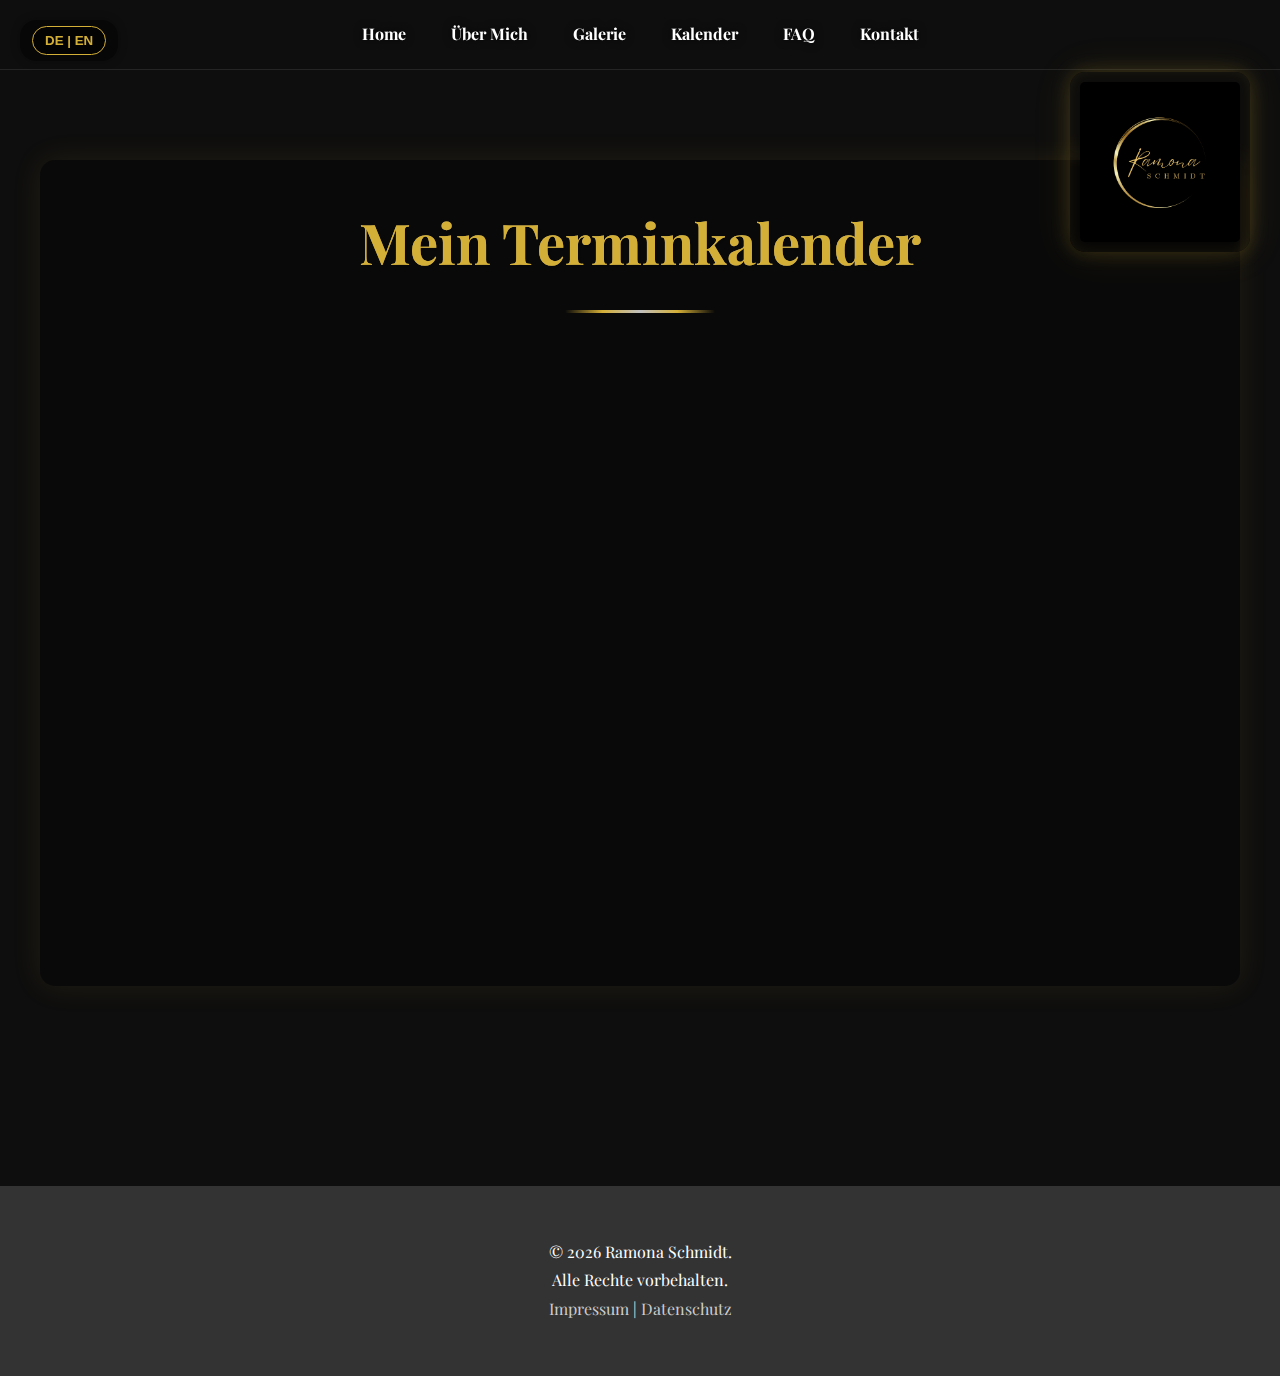
<file: calendar.html>
<!DOCTYPE html>
<html lang="de">
<head> 
  <meta charset="UTF-8">
  <meta name="viewport" content="width=device-width, initial-scale=1.0, maximum-scale=1.0, user-scalable=no">
  <title>Kalender - Ramona Schmidt</title>
  
  <!-- SEO Meta-Tags -->
  <meta name="description" content="Terminkalender von Ramona Schmidt - Hobbymodel aus Bad Kreuznach. Hier finden Sie alle aktuellen Termine und Shootings.">
  <meta name="keywords" content="Ramona Schmidt, Kalender, Termine, Shootings, Model Bad Kreuznach">
  
  <!-- Open Graph / Social Media -->
  <meta property="og:title" content="Kalender - Ramona Schmidt">
  <meta property="og:description" content="Terminkalender von Ramona Schmidt - Hobbymodel aus Bad Kreuznach. Hier finden Sie alle aktuellen Termine und Shootings.">
  <meta property="og:type" content="website">
  <meta property="og:url" content="https://ramonaschmidt.github.io/HobbyModel/calendar.html">
  <meta property="og:image" content="https://ramonaschmidt.github.io/HobbyModel/images/bild8.jpg">
  
  <!-- Twitter Card -->
  <meta name="twitter:card" content="summary_large_image">
  <meta name="twitter:title" content="Kalender - Ramona Schmidt">
  <meta name="twitter:description" content="Terminkalender von Ramona Schmidt - Hobbymodel aus Bad Kreuznach. Hier finden Sie alle aktuellen Termine und Shootings.">
  <meta name="twitter:image" content="https://ramonaschmidt.github.io/HobbyModel/images/bild8.jpg">
  
  <!-- Favicon -->
  <link rel="icon" type="image/png" href="images/logo.png">
  <link rel="apple-touch-icon" href="images/logo.png">
  <link rel="shortcut icon" href="images/logo.png" type="image/x-icon">
  
  <!-- Google Fonts -->
  <link href="https://fonts.googleapis.com/css2?family=Montserrat&display=swap" rel="stylesheet">
  <link href="https://fonts.googleapis.com/css2?family=Playfair+Display:wght@500&display=swap" rel="stylesheet">
  
  <!-- AOS CSS für Animationen -->
  <link href="https://cdn.jsdelivr.net/npm/aos@2.3.4/dist/aos.css" rel="stylesheet">
  
  <!-- Eigene CSS-Dateien -->
  <link rel="stylesheet" href="css/style.css">
  <link rel="stylesheet" href="css/navigation.css">
  <link rel="stylesheet" href="css/sections.css">
  
  <!-- Defer nicht-kritische Skripte -->
  <script src="https://cdn.jsdelivr.net/npm/aos@2.3.4/dist/aos.js" defer></script>
  <script src="js/main.js" defer></script>
  
  <style>
    .calendar-container {
      max-width: 1200px;
      margin: 2rem auto;
      padding: 2rem;
      background: rgba(0, 0, 0, 0.3);
      border-radius: 15px;
      box-shadow: 0 0 30px rgba(212, 175, 55, 0.1);
    }
    
    .calendar-container iframe {
      width: 100%;
      height: 600px;
      border: none;
      border-radius: 10px;
    }
    
    .calendar-title {
      text-align: center;
      margin-bottom: 2rem;
      color: #d4af37;
      font-family: 'Playfair Display', serif;
    }
  </style>
</head>
<body>
  <!-- Farbige Top-Leiste -->
  <div class="colored-top-bar"></div>
  
  <!-- Sprachumschalter (Top-Bar) -->
  <div class="top-bar">
    <button onclick="toggleLanguage()">DE | EN</button>
  </div>
  
  <!-- Hauptnavigation -->
  <nav class="desktop-nav">
    <ul>
      <li><a href="index.html" class="lang-de">Home</a><a href="index.html" class="lang-en">Home</a></li>
      <li><a href="index.html#about" class="lang-de">Über Mich</a><a href="index.html#about" class="lang-en">About Me</a></li>
      <li><a href="index.html#gallery" class="lang-de">Galerie</a><a href="index.html#gallery" class="lang-en">Gallery</a></li>
      <li><a href="calendar.html" class="lang-de">Kalender</a><a href="calendar.html" class="lang-en">Calendar</a></li>
      <li><a href="faq.html" class="lang-de">FAQ</a><a href="faq.html" class="lang-en">FAQ</a></li>
      <li><a href="index.html#contact" class="lang-de">Kontakt</a><a href="index.html#contact" class="lang-en">Contact</a></li>
    </ul>
  </nav>
  
  <!-- Burger-Menü für mobile Geräte -->
  <div class="burger-menu-container">
    <button onclick="toggleBurgerMenu()" class="burger-button">
      <span class="burger-icon">☰</span>
      <span class="lang-de">Menü</span>
      <span class="lang-en">Menu</span>
    </button>
    <div id="burger-menu" class="burger-menu">
      <ul>
        <li><a href="index.html" class="lang-de burger-link">Home</a><a href="index.html" class="lang-en burger-link">Home</a></li>
        <li><a href="index.html#about" class="lang-de burger-link">Über Mich</a><a href="index.html#about" class="lang-en burger-link">About Me</a></li>
        <li><a href="index.html#gallery" class="lang-de burger-link">Galerie</a><a href="index.html#gallery" class="lang-en burger-link">Gallery</a></li>
        <li><a href="calendar.html" class="lang-de burger-link">Kalender</a><a href="calendar.html" class="lang-en burger-link">Calendar</a></li>
        <li><a href="faq.html" class="lang-de burger-link">FAQ</a><a href="faq.html" class="lang-en burger-link">FAQ</a></li>
        <li><a href="index.html#contact" class="lang-de burger-link">Kontakt</a><a href="index.html#contact" class="lang-en burger-link">Contact</a></li>
      </ul>
    </div>
  </div>
  
  <!-- Logo -->
  <img alt="Ramona Schmidt Model Logo" class="logo" src="images/logo.png" width="150" height="150" fetchpriority="high"/>
  
  <main>
    <section data-aos="fade-up" data-aos-duration="1200">
      <div class="calendar-container">
        <h2 class="calendar-title lang-de">Mein Terminkalender</h2>
        <h2 class="calendar-title lang-en">My Calendar</h2>
        <iframe src="https://calendar.google.com/calendar/embed?src=19392bab262c8bda069ed3140fbde23112b325546511624c3a068c174a824561%40group.calendar.google.com&ctz=UTC" style="border: 0" frameborder="0" scrolling="no"></iframe>
      </div>
    </section>
  </main>
  
  <!-- Footer -->
  <footer>
    <div class="container">
      <p>© <span id="year">2024</span> Ramona Schmidt. <span class="lang-de">Alle Rechte vorbehalten.</span><span class="lang-en">All rights reserved.</span></p>
      <p>
        <a href="#" onclick="openModal('impressum-modal'); return false;" class="lang-de">Impressum</a>
        <a href="#" onclick="openModal('impressum-modal'); return false;" class="lang-en">Imprint</a>
        |
        <a href="#" onclick="openModal('privacy-modal'); return false;" class="lang-de">Datenschutz</a>
        <a href="#" onclick="openModal('privacy-modal'); return false;" class="lang-en">Privacy Policy</a>
      </p>
    </div>
  </footer>
  
  <!-- Back-to-Top Button -->
  <button id="backToTop" onclick="window.scrollTo({top: 0, behavior: 'smooth'});">↑</button>
  
  <script>
    // Aktuelles Jahr einfügen
    document.getElementById('year').textContent = new Date().getFullYear();
    
    // AOS Animationen initialisieren
    AOS.init();
  </script>
</body>
</html>
</file>
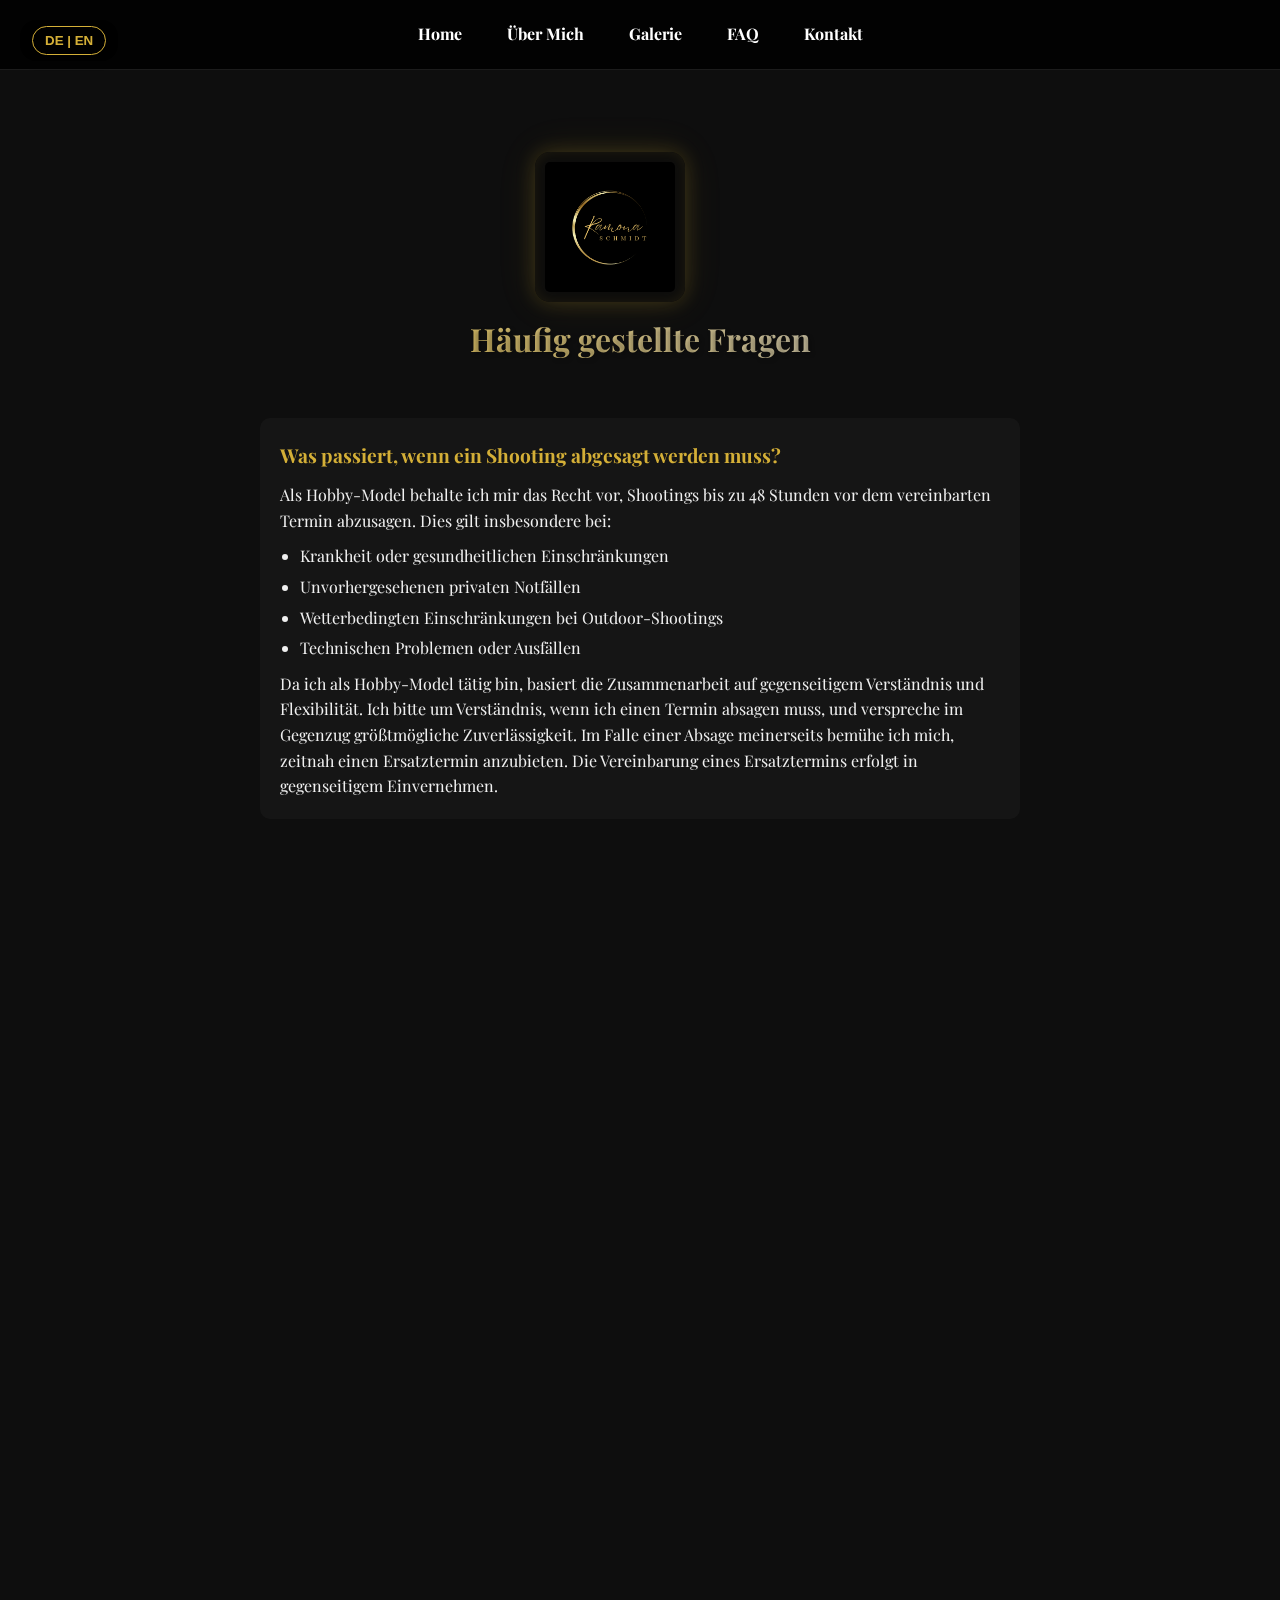
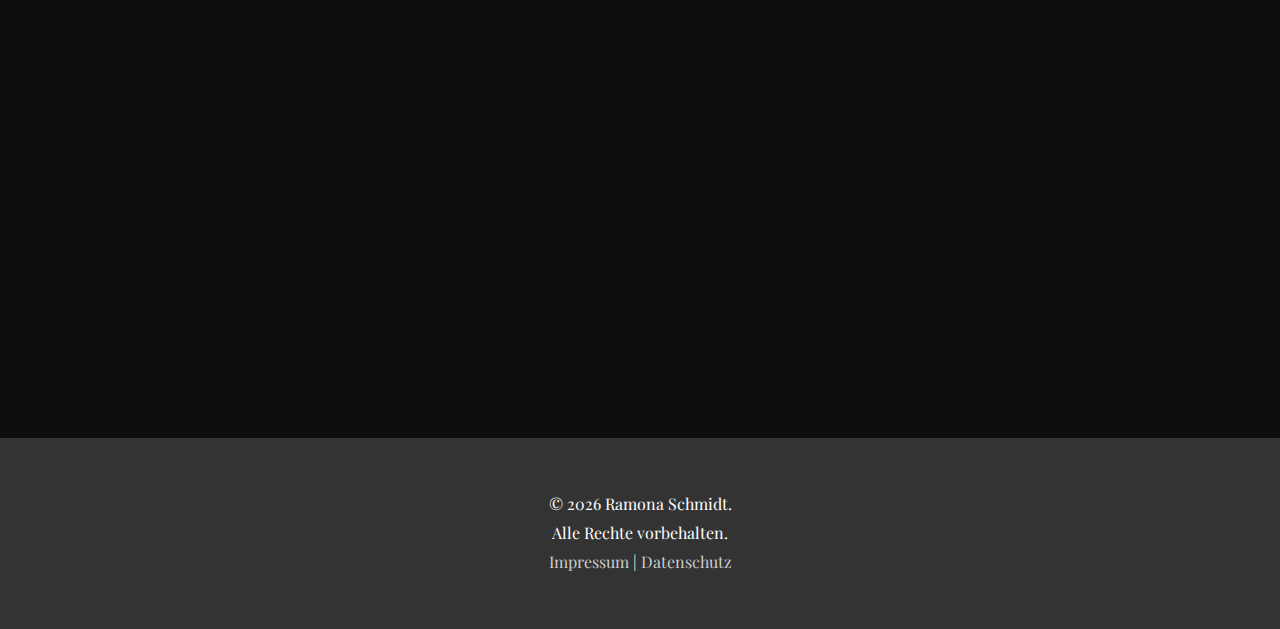
<file: faq.html>
<!DOCTYPE html>
<html lang="de">
<head>
    <meta charset="UTF-8">
    <meta name="viewport" content="width=device-width, initial-scale=1.0">
    <title>FAQ - Häufig gestellte Fragen | Mona Schmidt Model Bad Kreuznach</title>
    <meta name="description" content="Häufig gestellte Fragen zu Shootings, Buchungen und Zusammenarbeit mit Mona Schmidt - Ihrem Fashion & Portrait Model aus Bad Kreuznach, Rheinland-Pfalz und Saarland. Erfahren Sie mehr über Preise, Ablauf und Buchung.">
    <meta name="keywords" content="FAQ Model, Model Shooting FAQ, Model buchen FAQ, Fotoshooting FAQ, Model Preise, Model Buchung, Model Bad Kreuznach, Fashion Model FAQ, Portrait Model FAQ, Model Rheinland-Pfalz, Model Saarland">
    
    <!-- Favicon -->
    <link rel="icon" type="image/png" href="images/logo.png">
    <link rel="apple-touch-icon" href="images/logo.png">
    <link rel="shortcut icon" href="images/logo.png" type="image/x-icon">
    
    <!-- Google Fonts -->
    <link href="https://fonts.googleapis.com/css2?family=Montserrat&display=swap" rel="stylesheet">
    <link href="https://fonts.googleapis.com/css2?family=Playfair+Display:wght@500&display=swap" rel="stylesheet">
    
    <!-- AOS CSS für Animationen -->
    <link href="https://cdn.jsdelivr.net/npm/aos@2.3.4/dist/aos.css" rel="stylesheet">
    
    <!-- Eigene CSS-Dateien -->
    <link rel="stylesheet" href="css/style.css">
    <link rel="stylesheet" href="css/navigation.css">
    <link rel="stylesheet" href="css/sections.css">
    
    <!-- Strukturdaten für Google -->
    <script type="application/ld+json">
    {
      "@context": "https://schema.org",
      "@type": "FAQPage",
      "mainEntity": [{
        "@type": "Question",
        "name": "Wie buche ich ein Shooting?",
        "acceptedAnswer": {
          "@type": "Answer",
          "text": "Sie können mich über das Kontaktformular auf meiner Website oder direkt per E-Mail kontaktieren. Bitte teilen Sie mir dabei mit, welche Art von Shooting Sie planen, wann es stattfinden soll und welche Vorstellungen Sie haben. Ich melde mich dann schnellstmöglich bei Ihnen."
        }
      }, {
        "@type": "Question",
        "name": "Welche Arten von Shootings biete ich an?",
        "acceptedAnswer": {
          "@type": "Answer",
          "text": "Ich biete verschiedene Arten von Shootings an, darunter: Fashion & Portrait, Lifestyle & Beauty, Editorial & Werbung, Fine Art & Street Fashion, Lookbook & Beauty Editorial, Retro & Romantic."
        }
      }, {
        "@type": "Question",
        "name": "Wie lange dauert ein Shooting?",
        "acceptedAnswer": {
          "@type": "Answer",
          "text": "Die Dauer eines Shootings hängt von der Art und dem Umfang ab. Ein typisches Shooting dauert zwischen 2-4 Stunden. Für komplexere Projekte oder mehrere Outfits/Locations kann es auch länger dauern. Die genaue Dauer besprechen wir im Vorfeld."
        }
      }, {
        "@type": "Question",
        "name": "Was kostet ein Shooting?",
        "acceptedAnswer": {
          "@type": "Answer",
          "text": "Die Kosten richten sich nach Art und Umfang des Shootings. Ich erstelle Ihnen gerne ein individuelles Angebot basierend auf Ihren Wünschen und Anforderungen. Kontaktieren Sie mich für eine detaillierte Preisübersicht."
        }
      }, {
        "@type": "Question",
        "name": "Wo finden die Shootings statt?",
        "acceptedAnswer": {
          "@type": "Answer",
          "text": "Ich bin hauptsächlich in Bad Kreuznach, Kaiserslautern und Umgebung tätig. Für Shootings können wir verschiedene Locations nutzen, sowohl im Studio als auch im Freien. Ich bin auch für Shootings in ganz Rheinland-Pfalz und im Saarland verfügbar."
        }
      }, {
        "@type": "Question",
        "name": "Was muss ich zum Shooting mitbringen?",
        "acceptedAnswer": {
          "@type": "Answer",
          "text": "Ausgewählte Outfits und Accessoires, grundlegendes Make-up und Pflegeprodukte, bei Outdoor-Shootings wettergerechte Kleidung und bei längeren Shootings Snacks und Getränke. Die genauen Details besprechen wir im Vorfeld."
        }
      }]
    }
    </script>
    
    <style>
        .faq-container {
            max-width: 800px;
            margin: 0 auto;
            padding: 20px;
        }
        .faq-container h1 {
            margin-bottom: 40px; /* Zusätzlicher Abstand nach der Überschrift */
            text-align: center;
        }
        .faq-item {
            margin-bottom: 30px;
            background: rgba(255,255,255,0.03);
            border-radius: 10px;
            padding: 20px;
            transition: all 0.3s ease;
        }
        .faq-item:hover {
            background: rgba(255,255,255,0.05);
            transform: translateY(-2px);
        }
        .faq-question {
            color: #d4af37;
            font-size: 1.2em;
            margin-bottom: 10px;
            font-weight: bold;
        }
        .faq-answer {
            color: #f0f0f0;
            line-height: 1.6;
        }
        .faq-answer ul {
            margin: 10px 0;
            padding-left: 20px;
        }
        .faq-answer li {
            margin-bottom: 5px;
        }
        .back-to-home {
            display: inline-block;
            margin: 20px;
            padding: 10px 20px;
            background: rgba(212, 175, 55, 0.1);
            color: #d4af37;
            text-decoration: none;
            border-radius: 5px;
            transition: all 0.3s ease;
        }
        .back-to-home:hover {
            background: rgba(212, 175, 55, 0.2);
            transform: translateY(-2px);
        }

        /* Navigation Anpassungen */
        .desktop-nav {
            position: fixed;
            top: 0;
            left: 0;
            right: 0;
            z-index: 1000;
            background: rgba(0, 0, 0, 0.8);
            padding: 15px 0; /* Erhöhtes Padding */
        }

        /* Logo Anpassungen */
        .logo {
            position: relative;
            display: block;
            margin: 80px auto 60px; /* Reduzierter oberer Abstand */
            z-index: 999;
            max-width: 150px;
            height: auto;
            transition: transform 0.3s ease;
        }
        .logo:hover {
            transform: scale(1.1);
        }

        /* FAQ Container Anpassung */
        .faq-container {
            max-width: 800px;
            margin: 0 auto;
            padding: 20px;
        }
        .faq-container h1 {
            margin-bottom: 40px;
            text-align: center;
        }

        /* Responsive Anpassungen */
        @media (max-width: 768px) {
            .logo {
                max-width: 120px;
                margin: 100px auto 50px;
            }
            .faq-container {
                padding: 15px;
            }
            .faq-container h1 {
                margin-bottom: 30px;
            }
            .faq-question {
                font-size: 1.1em;
            }
            .faq-answer {
                font-size: 0.95em;
            }
        }

        @media (max-width: 480px) {
            .logo {
                max-width: 100px;
                margin: 80px auto 40px;
            }
            .faq-container {
                padding: 10px;
            }
            .faq-container h1 {
                margin-bottom: 25px;
            }
            .faq-item {
                padding: 15px;
            }
            .faq-question {
                font-size: 1em;
            }
            .faq-answer {
                font-size: 0.9em;
            }
        }
    </style>
</head>
<body>
    <!-- Farbige Top-Leiste -->
    <div class="colored-top-bar"></div>
    
    <!-- Sprachumschalter (Top-Bar) -->
    <div class="top-bar">
        <button onclick="toggleLanguage()">DE | EN</button>
    </div>
    
    <!-- Hauptnavigation -->
    <nav class="desktop-nav">
        <ul>
            <li><a href="index.html#home" class="lang-de">Home</a><a href="index.html#home" class="lang-en">Home</a></li>
            <li><a href="index.html#about" class="lang-de">Über Mich</a><a href="index.html#about" class="lang-en">About Me</a></li>
            <li><a href="index.html#gallery" class="lang-de">Galerie</a><a href="index.html#gallery" class="lang-en">Gallery</a></li>
            <li><a href="faq.html" class="lang-de">FAQ</a><a href="faq.html" class="lang-en">FAQ</a></li>
            <li><a href="index.html#contact" class="lang-de">Kontakt</a><a href="index.html#contact" class="lang-en">Contact</a></li>
        </ul>
    </nav>
    
    <!-- Burger-Menü für mobile Geräte -->
    <div class="burger-menu-container">
        <button onclick="toggleBurgerMenu()" class="burger-button">
            <span class="burger-icon">☰</span>
            <span class="lang-de">Menü</span>
            <span class="lang-en">Menu</span>
        </button>
        <div id="burger-menu" class="burger-menu">
            <ul>
                <li><a href="index.html#home" class="lang-de burger-link">Home</a><a href="index.html#home" class="lang-en burger-link">Home</a></li>
                <li><a href="index.html#about" class="lang-de burger-link">Über Mich</a><a href="index.html#about" class="lang-en burger-link">About Me</a></li>
                <li><a href="index.html#gallery" class="lang-de burger-link">Galerie</a><a href="index.html#gallery" class="lang-en burger-link">Gallery</a></li>
                <li><a href="faq.html" class="lang-de burger-link">FAQ</a><a href="faq.html" class="lang-en burger-link">FAQ</a></li>
                <li><a href="index.html#contact" class="lang-de burger-link">Kontakt</a><a href="index.html#contact" class="lang-en burger-link">Contact</a></li>
            </ul>
        </div>
    </div>
    
    <!-- Logo -->
    <img alt="Ramona Schmidt Model Logo" class="logo" src="images/logo.png"/>
    
    <!-- FAQ Container -->
    <div class="faq-container">
        <h1 class="lang-de">Häufig gestellte Fragen</h1>
        <h1 class="lang-en" style="display: none;">Frequently Asked Questions</h1>

        <div class="faq-item" data-aos="fade-up" data-aos-delay="100">
            <div class="faq-question lang-de">Was passiert, wenn ein Shooting abgesagt werden muss?</div>
            <div class="faq-question lang-en" style="display: none;">What happens if a shooting needs to be cancelled?</div>
            <div class="faq-answer lang-de">
                Als Hobby-Model behalte ich mir das Recht vor, Shootings bis zu 48 Stunden vor dem vereinbarten Termin abzusagen. Dies gilt insbesondere bei:
                <ul>
                    <li>Krankheit oder gesundheitlichen Einschränkungen</li>
                    <li>Unvorhergesehenen privaten Notfällen</li>
                    <li>Wetterbedingten Einschränkungen bei Outdoor-Shootings</li>
                    <li>Technischen Problemen oder Ausfällen</li>
                </ul>
                Da ich als Hobby-Model tätig bin, basiert die Zusammenarbeit auf gegenseitigem Verständnis und Flexibilität. Ich bitte um Verständnis, wenn ich einen Termin absagen muss, und verspreche im Gegenzug größtmögliche Zuverlässigkeit. Im Falle einer Absage meinerseits bemühe ich mich, zeitnah einen Ersatztermin anzubieten. Die Vereinbarung eines Ersatztermins erfolgt in gegenseitigem Einvernehmen.
            </div>
            <div class="faq-answer lang-en" style="display: none;">
                As a hobby model, I reserve the right to cancel shootings up to 48 hours before the scheduled date. This applies especially in cases of:
                <ul>
                    <li>Illness or health restrictions</li>
                    <li>Unexpected private emergencies</li>
                    <li>Weather-related limitations for outdoor shootings</li>
                    <li>Technical problems or failures</li>
                </ul>
                Since I work as a hobby model, the collaboration is based on mutual understanding and flexibility. I ask for your understanding if I need to cancel an appointment, and in return, I promise maximum reliability. In case of a cancellation on my part, I will make every effort to offer an alternative date as soon as possible. The scheduling of an alternative date will be arranged by mutual agreement.
            </div>
        </div>

        <div class="faq-item" data-aos="fade-up" data-aos-delay="200">
            <div class="faq-question lang-de">Wie buche ich ein Shooting?</div>
            <div class="faq-question lang-en" style="display: none;">How do I book a shooting?</div>
            <div class="faq-answer lang-de">
                Sie können mich über das Kontaktformular auf meiner Website oder direkt per E-Mail kontaktieren. 
                Bitte teilen Sie mir dabei mit, welche Art von Shooting Sie planen, wann es stattfinden soll und 
                welche Vorstellungen Sie haben. Ich melde mich dann schnellstmöglich bei Ihnen.
            </div>
            <div class="faq-answer lang-en" style="display: none;">
                You can contact me through the contact form on my website or directly via email. 
                Please let me know what type of shooting you're planning, when it should take place, 
                and what your ideas are. I'll get back to you as soon as possible.
            </div>
        </div>

        <div class="faq-item" data-aos="fade-up" data-aos-delay="300">
            <div class="faq-question lang-de">Welche Arten von Shootings biete ich an?</div>
            <div class="faq-question lang-en" style="display: none;">What types of shootings do I offer?</div>
            <div class="faq-answer lang-de">
                Ich biete verschiedene Arten von Shootings an, darunter:
                <ul>
                    <li>Fashion & Portrait</li>
                    <li>Lifestyle & Beauty</li>
                    <li>Editorial & Werbung</li>
                    <li>Fine Art & Street Fashion</li>
                    <li>Lookbook & Beauty Editorial</li>
                    <li>Retro & Romantic</li>
                </ul>
            </div>
            <div class="faq-answer lang-en" style="display: none;">
                I offer various types of shootings, including:
                <ul>
                    <li>Fashion & Portrait</li>
                    <li>Lifestyle & Beauty</li>
                    <li>Editorial & Advertising</li>
                    <li>Fine Art & Street Fashion</li>
                    <li>Lookbook & Beauty Editorial</li>
                    <li>Retro & Romantic</li>
                </ul>
            </div>
        </div>

        <div class="faq-item" data-aos="fade-up" data-aos-delay="400">
            <div class="faq-question lang-de">Wie lange dauert ein Shooting?</div>
            <div class="faq-question lang-en" style="display: none;">How long does a shooting take?</div>
            <div class="faq-answer lang-de">
                Die Dauer eines Shootings hängt von der Art und dem Umfang ab. Ein typisches Shooting dauert 
                zwischen 2-4 Stunden. Für komplexere Projekte oder mehrere Outfits/Locations kann es auch länger dauern. 
                Die genaue Dauer besprechen wir im Vorfeld.
            </div>
            <div class="faq-answer lang-en" style="display: none;">
                The duration of a shooting depends on the type and scope. A typical shooting takes 
                between 2-4 hours. For more complex projects or multiple outfits/locations, it may take longer. 
                We'll discuss the exact duration in advance.
            </div>
        </div>

        <div class="faq-item" data-aos="fade-up" data-aos-delay="500">
            <div class="faq-question lang-de">Wo finden die Shootings statt?</div>
            <div class="faq-question lang-en" style="display: none;">Where do the shootings take place?</div>
            <div class="faq-answer lang-de">
                Ich bin hauptsächlich in Bad Kreuznach, Kaiserslautern und Umgebung tätig. Für Shootings 
                können wir verschiedene Locations nutzen, sowohl im Studio als auch im Freien. Ich bin auch 
                für Shootings in ganz Rheinland-Pfalz und im Saarland verfügbar.
            </div>
            <div class="faq-answer lang-en" style="display: none;">
                I'm mainly active in Bad Kreuznach, Kaiserslautern and surrounding areas. For shootings, 
                we can use various locations, both in the studio and outdoors. I'm also available for 
                shootings throughout Rhineland-Palatinate and Saarland.
            </div>
        </div>

        <div class="faq-item" data-aos="fade-up" data-aos-delay="600">
            <div class="faq-question lang-de">Was muss ich zum Shooting mitbringen?</div>
            <div class="faq-question lang-en" style="display: none;">What do I need to bring to a shooting?</div>
            <div class="faq-answer lang-de">
                Ausgewählte Outfits und Accessoires, grundlegendes Make-up und Pflegeprodukte, bei Outdoor-Shootings wettergerechte Kleidung und bei längeren Shootings Snacks und Getränke. Die genauen Details besprechen wir im Vorfeld.
            </div>
            <div class="faq-answer lang-en" style="display: none;">
                Selected outfits and accessories, basic make-up and care products, wettergerechte clothing for outdoor shootings, and snacks and drinks for longer shootings. We'll discuss the exact details in advance.
            </div>
        </div>
    </div>

    <!-- Footer -->
    <footer>
        <div class="container">
            <p>© <span id="year">2024</span> Ramona Schmidt. <span class="lang-de">Alle Rechte vorbehalten.</span><span class="lang-en">All rights reserved.</span></p>
            <p>
                <a href="#" onclick="document.getElementById('impressum-modal').style.display = 'flex'; return false;" class="lang-de">Impressum</a>
                <a href="#" onclick="document.getElementById('impressum-modal').style.display = 'flex'; return false;" class="lang-en">Imprint</a>
                |
                <a href="#" onclick="document.getElementById('privacy-modal').style.display = 'flex'; return false;" class="lang-de">Datenschutz</a>
                <a href="#" onclick="document.getElementById('privacy-modal').style.display = 'flex'; return false;" class="lang-en">Privacy Policy</a>
            </p>
        </div>
    </footer>

    <!-- Modals -->
    <!-- Datenschutz Modal -->
    <div id="privacy-modal" class="modal" style="display: none;">
        <div class="modal-content">
            <div class="modal-header">
                <h2 class="lang-de">Datenschutzerklärung</h2>
                <h2 class="lang-en">Privacy Policy</h2>
                <span class="close" onclick="closeModal('privacy-modal')">&times;</span>
            </div>
            <div class="modal-body">
                <div class="lang-de">
                    <h4>1. Datenschutz auf einen Blick</h4>
                    <h5>Allgemeine Hinweise</h5>
                    <p>Die folgenden Hinweise geben einen einfachen Überblick darüber, was mit Ihren personenbezogenen Daten passiert, wenn Sie diese Website besuchen. Personenbezogene Daten sind alle Daten, mit denen Sie persönlich identifiziert werden können. Ausführliche Informationen zum Thema Datenschutz entnehmen Sie unserer unter diesem Text aufgeführten Datenschutzerklärung.</p>
                    
                    <h5>Datenerfassung auf dieser Website</h5>
                    <p><strong>Wer ist verantwortlich für die Datenerfassung auf dieser Website?</strong><br>
                    Die Datenverarbeitung auf dieser Website erfolgt durch den Websitebetreiber. Dessen Kontaktdaten können Sie dem Impressum dieser Website entnehmen.</p>
                    
                    <p><strong>Wie erfassen wir Ihre Daten?</strong><br>
                    Ihre Daten werden zum einen dadurch erhoben, dass Sie uns diese mitteilen. Hierbei kann es sich z. B. um Daten handeln, die Sie in ein Kontaktformular oder Gästebuch eingeben.</p>
                    
                    <p>Andere Daten werden automatisch oder nach Ihrer Einwilligung beim Besuch der Website durch unsere IT-Systeme erfasst. Das sind vor allem technische Daten (z. B. Internetbrowser, Betriebssystem oder Uhrzeit des Seitenaufrufs). Die Erfassung dieser Daten erfolgt automatisch, sobald Sie diese Website betreten.</p>
                    
                    <p><strong>Wofür nutzen wir Ihre Daten?</strong><br>
                    Ein Teil der Daten wird erhoben, um eine fehlerfreie Bereitstellung der Website zu gewährleisten. Andere Daten können zur Analyse Ihres Nutzerverhaltens verwendet werden.</p>
                    
                    <p><strong>Welche Rechte haben Sie bezüglich Ihrer Daten?</strong><br>
                    Sie haben jederzeit das Recht, unentgeltlich Auskunft über Herkunft, Empfänger und Zweck Ihrer gespeicherten personenbezogenen Daten zu erhalten. Sie haben außerdem ein Recht, die Berichtigung oder Löschung dieser Daten zu verlangen. Wenn Sie eine Einwilligung zur Datenverarbeitung erteilt haben, können Sie diese Einwilligung jederzeit für die Zukunft widerrufen. Außerdem haben Sie das Recht, unter bestimmten Umständen die Einschränkung der Verarbeitung Ihrer personenbezogenen Daten zu verlangen. Des Weiteren steht Ihnen ein Beschwerderecht bei der zuständigen Aufsichtsbehörde zu.</p>
                </div>
                
                <div class="lang-en">
                    <h4>1. Privacy at a Glance</h4>
                    <h5>General Information</h5>
                    <p>The following notes provide a simple overview of what happens to your personal data when you visit this website. Personal data is any data that can be used to personally identify you. For detailed information on the subject of data protection, please refer to our privacy policy listed below this text.</p>
                    
                    <h5>Data Collection on This Website</h5>
                    <p><strong>Who is responsible for data collection on this website?</strong><br>
                    Data processing on this website is carried out by the website operator. You can find their contact details in the imprint of this website.</p>
                    
                    <p><strong>How do we collect your data?</strong><br>
                    On the one hand, your data is collected when you provide it to us. This could be data you enter in a contact form or guestbook, for example.</p>
                    
                    <p>Other data is automatically collected or collected with your consent when you visit the website by our IT systems. This is primarily technical data (e.g. internet browser, operating system, or time of page access). This data is collected automatically as soon as you enter this website.</p>
                    
                    <p><strong>What do we use your data for?</strong><br>
                    Some of the data is collected to ensure error-free provision of the website. Other data may be used to analyze your user behavior.</p>
                    
                    <p><strong>What rights do you have regarding your data?</strong><br>
                    You have the right to receive information about the origin, recipient, and purpose of your stored personal data free of charge at any time. You also have the right to request the correction or deletion of this data. If you have given consent for data processing, you can revoke this consent at any time for the future. You also have the right to request the restriction of the processing of your personal data under certain circumstances. Furthermore, you have the right to lodge a complaint with the responsible supervisory authority.</p>
                </div>
            </div>
        </div>
    </div>

    <!-- Impressum Modal -->
    <div id="impressum-modal" class="modal" style="display: none;">
        <div class="modal-content">
            <div class="modal-header">
                <h2 class="lang-de">Impressum</h2>
                <h2 class="lang-en">Imprint</h2>
                <span class="close" onclick="closeModal('impressum-modal')">&times;</span>
            </div>
            <div class="modal-body">
                <div class="lang-de">
                    <h4>Angaben gemäß § 5 TMG</h4>
                    <p>
                        Ramona Schmidt<br>
                        Straße auf Anfrage<br>
                        55743 Idar-Oberstein<br>
                        Rheinland-Pfalz<br>
                        Deutschland
                    </p>
                    
                    <h4>Kontakt</h4>
                    <p>
                        E-Mail: hobbymodel292@gmail.com
                    </p>
                    
                    <h4>Verantwortlich für den Inhalt nach § 55 Abs. 2 RStV</h4>
                    <p>
                        Ramona Schmidt<br>
                        Straße auf Anfrage<br>
                        55743 Idar-Oberstein
                    </p>
                </div>
                
                <div class="lang-en">
                    <h4>Information according to § 5 TMG</h4>
                    <p>
                        Ramona Schmidt<br>
                        Street on request<br>
                        55743 Idar-Oberstein<br>
                        Rhineland-Palatinate<br>
                        Germany
                    </p>
                    
                    <h4>Contact</h4>
                    <p>
                        Email: hobbymodel292@gmail.com
                    </p>
                    
                    <h4>Responsible for content according to § 55 Abs. 2 RStV</h4>
                    <p>
                        Ramona Schmidt<br>
                        Street on request<br>
                        55743 Idar-Oberstein
                    </p>
                </div>
            </div>
        </div>
    </div>

    <!-- JavaScript-Dateien -->
    <script src="https://cdn.jsdelivr.net/npm/aos@2.3.4/dist/aos.js"></script>
    <script src="js/main.js"></script>
    <script>
        // Aktuelles Jahr per JavaScript einfügen
        document.getElementById('year').innerText = new Date().getFullYear();
        
        // AOS initialisieren
        AOS.init();

        // Modal Funktionen
        function openModal(modalId) {
            document.getElementById(modalId).style.display = 'flex';
        }

        function closeModal(modalId) {
            document.getElementById(modalId).style.display = 'none';
        }

        // Event-Listener für Klicks außerhalb der Modals
        window.onclick = function(event) {
            if (event.target.classList.contains('modal')) {
                event.target.style.display = 'none';
            }
        }

        // Sprachumschaltung
        function toggleLanguage() {
            const deElements = document.getElementsByClassName('lang-de');
            const enElements = document.getElementsByClassName('lang-en');
            
            for (let element of deElements) {
                element.style.display = element.style.display === 'none' ? 'block' : 'none';
            }
            
            for (let element of enElements) {
                element.style.display = element.style.display === 'none' ? 'block' : 'none';
            }
        }

        // Burger-Menü Toggle
        function toggleBurgerMenu() {
            const menu = document.getElementById('burger-menu');
            menu.style.display = menu.style.display === 'block' ? 'none' : 'block';
        }
    </script>
</body>
</html>
</file>
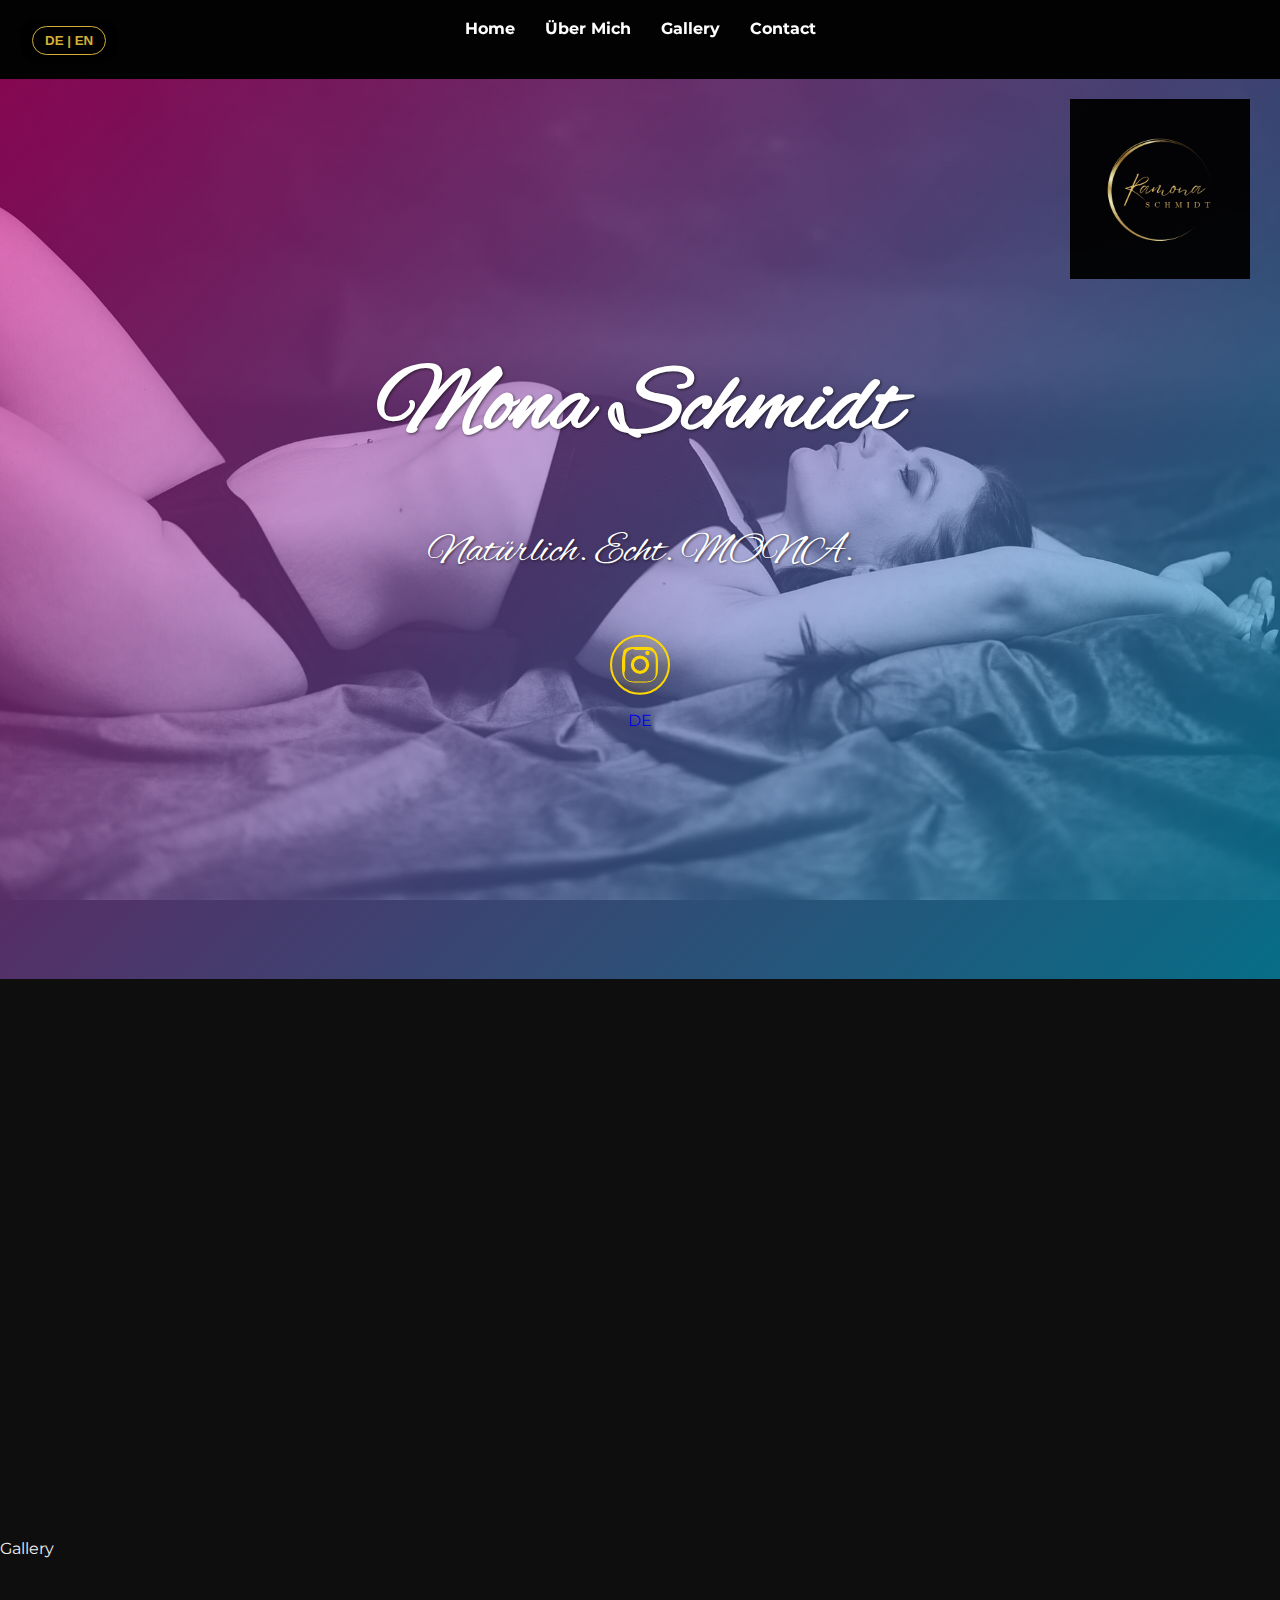
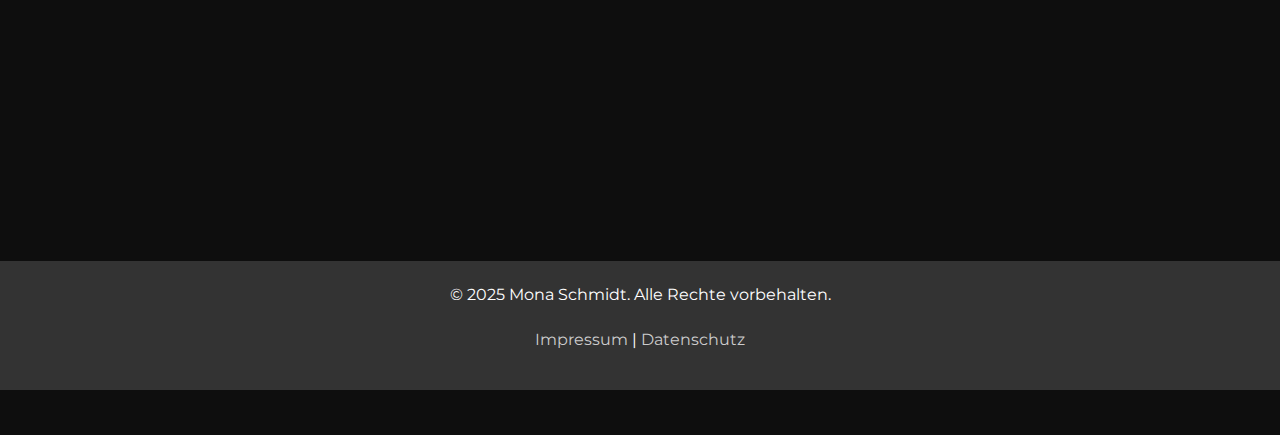
<file: index-en.html>
<!DOCTYPE html>

<html lang="de">
<head>
<meta charset="utf-8"/>
<meta content="width=device-width, initial-scale=1.0" name="viewport"/>
<title>Mona Schmidt – Model Portfolio</title>
<meta content="Offizielles Portfolio von Model Mona Schmidt. Stilvoll. Selbstbewusst. Unvergesslich." name="description"/>
<meta content="Mona Schmidt – Model Portfolio" property="og:title"/>
<meta content="Model Portfolio von Mona Schmidt – entdecke ihre Galerie und buche sie für Shootings." property="og:description"/>
<meta content="7F402EA7-418C-476B-82AA-53AACC608CB5.jpeg" property="og:image"/>
<meta content="website" property="og:type"/>
<link href="https://cdn-icons-png.flaticon.com/512/1828/1828884.png" rel="icon" type="image/png"/>
<!-- Google Fonts -->
<link href="https://fonts.googleapis.com/css2?family=Montserrat&amp;display=swap" rel="stylesheet"/>
<link href="https://fonts.googleapis.com/css2?family=Playfair+Display:wght@500&amp;display=swap" rel="stylesheet"/>
<!-- AOS CSS -->
<link href="https://cdn.jsdelivr.net/npm/aos@2.3.4/dist/aos.css" rel="stylesheet"/>
<style>
@font-face {
  font-family: 'AlexBrush';
  src: url('images/fonts/AlexBrush-Regular.ttf') format('truetype');
  font-weight: normal;
  font-style: normal;
}

      /* Grundlegende Einstellungen & Typografie */
      * { box-sizing: border-box; margin: 0; padding: 0; }
      html { scroll-behavior: smooth; }
      body {
        font-family: 'Montserrat', sans-serif;
        line-height: 1.8;
        background-color: #0e0e0e;
        color: #f0f0f0;
        opacity: 0;
        transition: opacity 1.5s ease;
        cursor: url('https://cdn-icons-png.flaticon.com/512/32/32355.png'), auto;
        position: relative;
        overflow-x: hidden;
        padding-bottom: 40px;
      }
      body.loaded { opacity: 1; }
      a { transition: color 0.3s ease; text-decoration: none; }
      p { margin-bottom: 1rem; }

      /* Passwortschutz-Overlay */
      #auth-overlay {
        position: fixed;
        inset: 0;
        background: #000;
        display: flex;
        flex-direction: column;
        align-items: center;
        justify-content: center;
        z-index: 9999;
      }
      #auth-overlay h2 { color: white; font-family: sans-serif; margin-bottom: 20px; }
      #auth-overlay input {
        padding: 10px; border-radius: 6px;
        font-size: 16px; margin: 10px; border: none;
      }
      #auth-overlay button {
        padding: 10px 20px;
        background: #fff;
        color: #000; font-weight: bold;
        border: none; border-radius: 6px; cursor: pointer;
      }

      /* Top-Bar (DE/EN + Instagram) */
      .top-bar {
        position: fixed;
        top: 20px;
        left: 20px;
        display: flex;
        gap: 12px;
        background: rgba(0,0,0,0.4);
        padding: 6px 12px;
        border-radius: 16px;
        z-index: 10;
        backdrop-filter: blur(4px);
      }
      .top-bar a { color: gold; font-weight: bold; }

      /* Navigation */
      nav {
        position: sticky;
        top: 0;
        width: 100%;
        background: rgba(0,0,0,0.85);
        padding: 15px 0;
        z-index: 10;
      }
      nav ul {
        list-style: none;
        display: flex;
        flex-wrap: wrap;
        justify-content: center;
        margin-bottom: 20px;
      }
      nav ul li { margin: 0 15px; }
      nav ul li a { color: #fff; font-weight: bold; }
      nav ul li a:hover {
        color: #d4af37;
        text-shadow: 0 0 5px #d4af37;
      }

      /* Hero-Bereich */
      header {
        position: relative;
        height: 100vh;
        background: url('images/galerie-bg.jpeg') no-repeat center center/cover;
        background-attachment: fixed;
      }
      .gradient-overlay {
        position: absolute;
        top: 0;
        left: 0;
        right: 0;
        bottom: 0;
        background: linear-gradient(135deg, rgba(255,0,150,0.5), rgba(0,204,255,0.5));
      }
      .hero-text {
        position: relative;
        z-index: 2;
        text-align: center;
        top: 50%;
        transform: translateY(-50%);
        color: #fff;
        padding: 0 20px;
      }
      .hero-text h1 {
        font-family: 'Playfair Display', serif;
        font-size: 4rem;
        margin-bottom: 20px;
        text-shadow: 1px 1px 3px rgba(0,0,0,0.6);
      }
      .hero-text p {
        font-size: 1.5rem;
        text-shadow: 1px 1px 3px rgba(0,0,0,0.6);
      }

      /* Logo (oben rechts) */
      .logo {
        position: absolute;
        top: 20px;
        right: 30px;
        width: 180px;
        height: auto;
        opacity: 0.95;
        z-index: 5;
      }
      @media (max-width: 1024px) { .logo { width: 140px; top: 15px; right: 20px; } }
      @media (max-width: 768px) { .logo { width: 110px; } }
      @media (max-width: 480px) { .logo { width: 90px; } }

      /* Gallery */
      .gallery {
        display: grid;
        grid-template-columns: repeat(auto-fit, minmax(250px, 1fr));
        gap: 15px;
        max-width: 1200px;
        margin: 80px auto 40px auto;
        position: relative;
        z-index: 1;
      }
      .gallery img {
        width: 100%;
        height: 300px;
        object-fit: cover;
        border-radius: 10px;
        transition: transform 0.4s ease, box-shadow 0.4s ease;
      }
      .gallery img:hover {
        transform: scale(1.05);
        box-shadow: 0 10px 25px rgba(255,255,255,0.3);
      }
      /* Extra Bilder-Kästen (7 Kästen), integriert in die Gallery */
      .gallery .extra-box {
        background: #222;
        border: 2px dashed #444;
        border-radius: 10px;
        height: 300px;
      }

      /* Contactformular */
      .contact {
        text-align: center;
        max-width: 600px;
        margin: 60px auto;
        padding: 20px;
        background: rgba(255,255,255,0.05);
        border-radius: 12px;
        backdrop-filter: blur(4px);
      }
      .contact h2 { margin-bottom: 20px; }
      .contact form {
        display: flex;
        flex-direction: column;
        gap: 15px;
      }
      .contact input, .contact textarea {
        padding: 10px;
        border-radius: 5px;
        border: none;
        background: rgba(255,255,255,0.1);
        color: #fff;
      }
      .contact button {
        padding: 10px;
        background: gold;
        color: #000;
        border: none;
        border-radius: 5px;
        font-weight: bold;
        cursor: pointer;
      }

      /* Impressum & Datenschutzerklärung (nebeneinander) */
      .legal-container {
        display: flex;
        flex-wrap: wrap;
        justify-content: center;
        gap: 40px;
        padding: 40px 20px;
      }
      .legal-box { flex: 1 1 300px; max-width: 500px; }

      /* Spotify Embed wurde entfernt – wir haben jetzt keine Musik-Elemente mehr */

      /* Footer */
      footer {
        background: #333;
        color: #fff;
        text-align: center;
        padding: 20px;
      }
      footer a { color: #ccc; }

      /* Back-to-Top Button */
      #backToTop {
        display: none;
        position: fixed;
        bottom: 30px;
        right: 30px;
        z-index: 999;
        font-size: 16px;
        padding: 12px 15px;
        background-color: #222;
        color: #fff;
        border: none;
        border-radius: 50px;
        cursor: pointer;
        box-shadow: 0 0 10px rgba(0,0,0,0.3);
      }
      #backToTop:hover { background-color: #444; }

      /* Responsives Styling */
      @media (max-width: 1024px) { .logo { width: 140px; top: 15px; right: 20px; } }
      @media (max-width: 768px) {
        .logo { width: 110px; }
        .hero-text h1 { font-size: 2.2rem; }
        .hero-text p { font-size: 1rem; }
        .gallery img { height: 250px; }
        section h2 { font-size: 2rem; }
        section p { font-size: 1rem; padding: 0 10px; }
        .contact input, .contact textarea { font-size: 0.95rem; }
      }
      @media (max-width: 480px) { .logo { width: 90px; } .gallery img { height: 200px; } }

      /* AOS Animation */
    
@media (max-width: 768px) {
  .top-bar {
    display: flex !important;
    flex-direction: row;
    justify-content: flex-end;
    align-items: center;
    padding: 10px 20px;
    position: absolute;
    top: 0;
    left: 0;
    right: 0;
    z-index: 1000;
    background: transparent;
  }

  .top-bar a {
    margin-left: 12px;
    font-size: 14px;
  }

  .language-switch {
    color: gold !important;
    font-weight: bold;
    font-size: 14px;
    text-decoration: none;
    padding: 6px 10px;
    border-radius: 4px;
  }
}

@media (max-width: 768px) {
  .language-switch {
    background: none !important;
    pointer-events: auto;
    z-index: 1001;
  }
}
</style>
<script src="https://cdn.jsdelivr.net/npm/aos@2.3.4/dist/aos.js"></script>
</head>
<body class="loaded">
<!-- Passwortschutz-Overlay -->
<!-- Graffiti Tags im Hintergrund -->
<!-- Top-Bar: DE/EN + Instagram -->
<div class="top-bar" style="position: fixed; top: 20px; left: 20px; z-index: 1001; display: flex; gap: 12px; background: rgba(0,0,0,0.6); padding: 6px 12px; border-radius: 16px; backdrop-filter: blur(4px);">
<button onclick="toggleLanguage()" style="padding: 6px 12px; border-radius: 20px; background: black; color: #d4af37; font-weight: bold; border: 1px solid #d4af37; cursor: pointer;">DE | EN</button>
</div>
<script>
      function toggleLanguage() {
        const isEN = document.body.classList.toggle("lang-en");
        document.querySelectorAll(".lang-de").forEach(el => el.style.display = isEN ? "none" : "block");
        document.querySelectorAll(".lang-en").forEach(el => el.style.display = isEN ? "block" : "none");
      }
    </script>
<style> .lang-en { display: none; } </style>
<!-- Navigation -->
<nav>
<ul>
<li><a href="#home">Home</a></li>
<li><a href="#about">Über Mich</a></li>
<li><a href="#gallery">Gallery</a></li>
<li><a href="#contact">Contact</a></li>
</ul>
</nav>
<!-- Hero-Bereich -->
<header id="home" style="background-attachment: fixed; background-size: cover; background-position: center;">
<img alt="Logo" class="logo" src="images/logo.png"/>
<div class="gradient-overlay"></div>
<div class="hero-text">
<h1 style="font-family: 'AlexBrush', cursive; font-size: 6rem; color: white;">Mona Schmidt</h1>
<p class="lang-de" style="font-family: 'AlexBrush', cursive; font-size: 2.6rem; color: white; font-weight: normal;">Natürlich. Echt. MONA.</p>
<p class="lang-en" style="font-family: 'AlexBrush', cursive; font-size: 2.6rem; color: white; font-weight: normal;">Natural. Real. MONA.</p>
<a href="https://instagram.com/mona_292_" style="display: inline-flex; justify-content: center; align-items: center; margin-top: 30px; width: 60px; height: 60px; border-radius: 50%; background-color: rgba(255, 215, 0, 0.1); border: 2px solid gold; text-decoration: none;" target="_blank" title="Instagram">
<svg fill="currentColor" height="36" style="color: gold;" viewbox="0 0 24 24" width="36" xmlns="http://www.w3.org/2000/svg">
<path d="M12 2.163c3.204 0 3.584.012 4.85.07 1.17.056 1.963.24 2.414.403a4.919 4.919 0 011.675 1.093 4.919 4.919 0 011.093 1.675c.163.451.347 1.244.403 2.414.058 1.266.07 1.646.07 4.85s-.012 3.584-.07 4.85c-.056 1.17-.24 1.963-.403 2.414a4.919 4.919 0 01-1.093 1.675 4.919 4.919 0 01-1.675 1.093c-.451.163-1.244.347-2.414.403-1.266.058-1.646.07-4.85.07s-3.584-.012-4.85-.07c-1.17-.056-1.963-.24-2.414-.403a4.919 4.919 0 01-1.675-1.093 4.919 4.919 0 01-1.093-1.675c-.163-.451-.347-1.244-.403-2.414C2.175 15.747 2.163 15.367 2.163 12s.012-3.584.07-4.85c.056-1.17.24-1.963.403-2.414a4.919 4.919 0 011.093-1.675 4.919 4.919 0 011.675-1.093c.451-.163 1.244-.347 2.414-.403C8.416 2.175 8.796 2.163 12 2.163zm0-2.163C8.735 0 8.332.013 7.052.072 5.775.131 4.68.322 3.757.659a7.078 7.078 0 00-2.58 1.664A7.078 7.078 0 00.659 4.903C.322 5.826.131 6.921.072 8.198.013 9.478 0 9.881 0 12c0 2.119.013 2.522.072 3.802.059 1.277.25 2.372.587 3.295a7.078 7.078 0 001.664 2.58 7.078 7.078 0 002.58 1.664c.923.337 2.018.528 3.295.587 1.28.059 1.683.072 3.802.072s2.522-.013 3.802-.072c1.277-.059 2.372-.25 3.295-.587a7.078 7.078 0 002.58-1.664 7.078 7.078 0 001.664-2.58c.337-.923.528-2.018.587-3.295.059-1.28.072-1.683.072-3.802s-.013-2.522-.072-3.802c-.059-1.277-.25-2.372-.587-3.295a7.078 7.078 0 00-1.664-2.58A7.078 7.078 0 0020.243.659c-.923-.337-2.018-.528-3.295-.587C14.522.013 14.119 0 12 0zm0 5.838a6.162 6.162 0 100 12.324 6.162 6.162 0 000-12.324zm0 10.162a3.999 3.999 0 110-7.998 3.999 3.999 0 010 7.998zm6.406-11.845a1.44 1.44 0 11-2.881 0 1.44 1.44 0 012.881 0z"></path>
</svg>
</a><div style="margin-top: 12px; text-align: center;"><a class="lang-toggle" href="index.html">DE</a></div></div>
</header>
<!-- Über Mich -->
<section data-aos="fade-up" data-aos-duration="1200" id="about">
<h2 class="lang-de" style="text-align: center; font-family: 'Playfair Display', serif; font-size: 2.8rem; margin-bottom: 20px;">Über Mich</h2>
<h2 class="lang-en" style="text-align: center; font-family: 'Playfair Display', serif; font-size: 2.8rem; margin-bottom: 20px;">About Me</h2>
<p class="lang-de" style="max-width: 800px; margin: 0 auto 1.5rem auto; text-align: center; font-size: 1.25rem; line-height: 2; font-family: 'Montserrat', sans-serif;">Hey, ich bin Ramona – aber alle nennen mich Mona.</p><p class="lang-de" style="max-width: 800px; margin: 0 auto 1.5rem auto; text-align: center; font-size: 1.25rem; line-height: 2; font-family: 'Montserrat', sans-serif;">Ich bin 32 Jahre jung und das, was man wohl ein Hobbymodel mit Herz nennt. Vor der Kamera zu stehen ist für mich keine Bühne – es ist mein Spielplatz.</p><p class="lang-de" style="max-width: 800px; margin: 0 auto 1.5rem auto; text-align: center; font-size: 1.25rem; line-height: 2; font-family: 'Montserrat', sans-serif;">Ob Street Fashion, Portrait, Lifestyle, Fine Art, Lookbook, Beauty Editorial, Retro, Romantic oder auch mal ein bisschen Conceptual – ich liebe es, in neue Rollen zu schlüpfen und dabei trotzdem immer ich selbst zu bleiben.</p><p class="lang-de" style="max-width: 800px; margin: 0 auto 1.5rem auto; text-align: center; font-size: 1.25rem; line-height: 2; font-family: 'Montserrat', sans-serif;">Ich bin kein Supermodel (noch nicht 😉), aber dafür echt, kreativ und leidenschaftlich. Und wenn du Lust hast, mit mir gemeinsam etwas Schönes zu erschaffen – dann schreib mir einfach. Ich freu mich drauf! ❤️</p><p class="lang-en" style="max-width: 800px; margin: 0 auto 1.5rem auto; text-align: center; font-size: 1.25rem; line-height: 2; font-family: 'Montserrat', sans-serif;">Hey, I'm Ramona – but everyone calls me Mona.</p><p class="lang-en" style="max-width: 800px; margin: 0 auto 1.5rem auto; text-align: center; font-size: 1.25rem; line-height: 2; font-family: 'Montserrat', sans-serif;">I'm 32 years old and what you'd probably call a hobby model with heart. Standing in front of the camera isn't a stage for me – it's my playground.</p><p class="lang-en" style="max-width: 800px; margin: 0 auto 1.5rem auto; text-align: center; font-size: 1.25rem; line-height: 2; font-family: 'Montserrat', sans-serif;">Whether it's Street Fashion, Portrait, Lifestyle, Fine Art, Lookbook, Beauty Editorial, Retro, Romantic, or a bit of Conceptual – I love slipping into new styles while always staying true to myself.</p><p class="lang-en" style="max-width: 800px; margin: 0 auto 1.5rem auto; text-align: center; font-size: 1.25rem; line-height: 2; font-family: 'Montserrat', sans-serif;">I'm not a supermodel (yet 😉), but I am real, creative, and passionate. If you’re up for creating something beautiful together – hit me up. I'm looking forward to hearing from you! ❤️</p></section>
 Gallery 
<section data-aos="fade-up" data-aos-duration="1200" id="gallery">
<h2 class="lang-de" style="text-align: center; font-family: 'Playfair Display', serif; font-size: 3rem; margin-bottom: 40px;">Gallery</h2>
<h2 class="lang-en" style="text-align: center; font-family: 'Playfair Display', serif; font-size: 3rem; margin-bottom: 40px;">Gallery</h2>
<div class="gallery"><div class="image-wrapper" data-aos="zoom-in" data-aos-delay="0">
<img alt="Mona – Bild 1" onclick="document.getElementById('lightbox-img').src=this.src;document.getElementById('lightbox').style.display='flex';" src="images/bild1.jpg" style="; cursor: pointer;; cursor: pointer;"/>
</div>
<div class="image-wrapper" data-aos="zoom-in" data-aos-delay="100">
<img alt="Mona – Bild 2" onclick="document.getElementById('lightbox-img').src=this.src;document.getElementById('lightbox').style.display='flex';" src="images/bild2.jpg" style="; cursor: pointer;; cursor: pointer;"/>
</div>
<div class="image-wrapper" data-aos="zoom-in" data-aos-delay="200">
<img alt="Mona – Neues Bild A" onclick="document.getElementById('lightbox-img').src=this.src;document.getElementById('lightbox').style.display='flex';" src="images/bild3.jpg" style="; cursor: pointer;; cursor: pointer;"/>
</div>
<div class="image-wrapper" data-aos="zoom-in" data-aos-delay="300">
<img alt="Mona – Neues Bild B" onclick="document.getElementById('lightbox-img').src=this.src;document.getElementById('lightbox').style.display='flex';" src="images/bild4.jpg" style="; cursor: pointer;; cursor: pointer;"/>
</div>
<div class="image-wrapper" data-aos="zoom-in" data-aos-delay="400">
<img alt="Mona – Bild 5" onclick="document.getElementById('lightbox-img').src=this.src;document.getElementById('lightbox').style.display='flex';" src="images/bild5.jpg" style="; cursor: pointer;; cursor: pointer;"/>
</div>
<div class="image-wrapper" data-aos="zoom-in" data-aos-delay="500">
<img alt="Mona – Bild 6" onclick="document.getElementById('lightbox-img').src=this.src;document.getElementById('lightbox').style.display='flex';" src="images/bild6.jpg" style="; cursor: pointer;; cursor: pointer;"/>
</div>
<div class="image-wrapper" data-aos="zoom-in" data-aos-delay="600">
<img alt="Mona – Bild 7" onclick="document.getElementById('lightbox-img').src=this.src;document.getElementById('lightbox').style.display='flex';" src="images/bild7.jpg" style="; cursor: pointer;; cursor: pointer;"/>
</div>
<div class="image-wrapper" data-aos="zoom-in" data-aos-delay="700">
<img alt="Mona – Bild 8" onclick="document.getElementById('lightbox-img').src=this.src;document.getElementById('lightbox').style.display='flex';" src="images/bild8.jpg" style="; cursor: pointer;; cursor: pointer;"/>
</div></div>
</section>
<!-- Spotify Embed -->
<section data-aos="fade-up" data-aos-duration="1200" id="spotify" style="text-align: center; margin-top: 80px;">
<h2 class="lang-de" style="text-align: center; font-family: 'Playfair Display', serif; font-size: 3rem; margin-bottom: 20px;">What Mona is listening to</h2>
<h2 class="lang-en" style="text-align: center; font-family: 'Playfair Display', serif; font-size: 3rem; margin-bottom: 20px;">Now Playing</h2>
<div class="spotify-container">
<iframe allow="autoplay; clipboard-write; encrypted-media; fullscreen; picture-in-picture" frameborder="0" height="380" loading="lazy" src="https://open.spotify.com/embed/playlist/31Mxgfb1Ti6kLnm2GugAFe?utm_source=generator&amp;theme=0" style="max-width: 1200px; margin: 0 auto; border-radius:12px; display: block;; height: 380px;" width="100%"></iframe>
</div>
</section>
 Contactformular 
<section data-aos="fade-up" data-aos-duration="1200" id="contact">
<h2 class="lang-de" style="text-align: center; font-family: 'Playfair Display', serif; font-size: 3rem; margin-bottom: 30px;">Contact</h2>
<h2 class="lang-en" style="text-align: center; font-family: 'Playfair Display', serif; font-size: 3rem; margin-bottom: 30px;">Contact</h2>
<div class="contact" style="background: rgba(255,255,255,0.05); padding: 40px; border-radius: 16px; backdrop-filter: blur(6px); max-width: 700px; margin: 0 auto;">
<form action="mailto:hobbymodel292@gmail.com" enctype="text/plain" method="POST" style="display: flex; flex-direction: column; gap: 16px; align-items: center;"><input name="name" placeholder="Dein Name" required="True" style="width: 100%; max-width: 500px; padding: 14px; font-size: 1rem; border-radius: 8px; border: none; background: rgba(255,255,255,0.08); color: white;" type="text"/><input name="email" placeholder="Deine E-Mail" required="True" style="width: 100%; max-width: 500px; padding: 14px; font-size: 1rem; border-radius: 8px; border: none; background: rgba(255,255,255,0.08); color: white;" type="email"/><textarea name="message" placeholder="Deine Nachricht..." required="True" rows="5" style="width: 100%; max-width: 500px; padding: 14px; font-size: 1rem; border-radius: 8px; border: none; background: rgba(255,255,255,0.08); color: white;"></textarea><button style="padding: 14px 28px; background: gold; color: black; border: none; border-radius: 8px; font-weight: bold; font-size: 1rem; cursor: pointer;" type="submit">Nachricht senden</button></form></div>
<div id="form-success" style="display:none; color: gold; font-weight: bold; font-size: 1.2rem; margin-top: 20px; text-align: center; font-family: 'Playfair Display', serif;">Thanks for your message! 💌</div></section>
<!-- Impressum & Datenschutzerklärung (nebeneinander) -->
<!-- Footer -->
<footer>
<p>© 2025 Mona Schmidt. Alle Rechte vorbehalten.</p>
<p>
<a href="#" onclick="document.getElementById('impressum-modal').style.display='flex'; return false;">Impressum</a> |
        <a href="#" onclick="document.getElementById('privacy-modal').style.display='flex'; return false;">Datenschutz</a>
</p>
</footer>
<!-- Lightbox -->
<!-- Back-to-Top Button -->
<button id="backToTop" onclick="window.scrollTo({top: 0, behavior: 'smooth'});" title="Nach oben">
      ↑
    </button>
<style>
      .dark-mode {
        background-color: #0e0e0e;
        color: #f0f0f0;
        transition: background-color 0.5s ease, color 0.5s ease;
      }
      .dark-mode nav {
        background: rgba(0, 0, 0, 0.85);
      }
      .dark-mode .hero-text h1,
      .dark-mode .hero-text p {
        color: #f9f9f9;
        text-shadow: 0 0 5px rgba(0,0,0,0.7);
      }
      .dark-mode .gallery img:hover {
        box-shadow: 0 10px 25px rgba(255, 255, 255, 0.3);
      }
      .dark-mode .social-sticky a img {
        filter: brightness(1.2);
      }
    </style>
<div id="privacy-modal" style="display:none; position:fixed; top:0; left:0; width:100%; height:100%; background:rgba(0,0,0,0.8); justify-content:center; align-items:center; z-index:9999;">
<div style="background:#0e0e0e; max-width:800px; padding:40px; border-radius:12px; color:white; font-family:'Montserrat', sans-serif; overflow-y:auto; max-height:80vh; position:relative;">
<span onclick="document.getElementById('privacy-modal').style.display='none';" style="position:absolute; top:10px; right:20px; cursor:pointer; font-size:24px;">×</span>
<h2 style="text-align:center; font-family:'Playfair Display', serif;">Datenschutzerklärung</h2>
<p><strong>1. Allgemeine Hinweise</strong><br/>
    Der Schutz deiner persönlichen Daten ist mir wichtig. Auf dieser Website werden nur so viele Daten verarbeitet, wie unbedingt nötig. Diese Erklärung gibt dir einen Überblick darüber, was mit deinen Daten passiert, wenn du meine Website besuchst.</p>
<p><strong>2. Verantwortliche Stelle</strong><br/>
    Ramona Schmidt<br/>
    E-Mail: hobbymodel292@gmail.com</p>
<p><strong>3. Erhebung und Nutzung personenbezogener Daten</strong><br/>
    Beim Besuch dieser Website werden automatisch Informationen allgemeiner Natur erfasst (z. B. IP-Adresse, Browsertyp, Datum/Uhrzeit). Diese Daten dienen ausschließlich der Sicherstellung eines technisch fehlerfreien Betriebs und werden nicht zur Identifizierung verwendet.<br/>
    Wenn du das Contactformular nutzt, werden dein Name, deine E-Mail-Adresse und deine Nachricht per E-Mail an mich weitergeleitet (über dein Mailprogramm) – es erfolgt keine Speicherung auf einem Server.</p>
<p><strong>4. Einbindung externer Inhalte</strong><br/>
    Auf dieser Seite ist ein Spotify-Player eingebunden. Beim Laden dieses Players können Daten wie deine IP-Adresse an Spotify (Spotify AB, Schweden) übermittelt werden.<br/>
    Außerdem ist ein Link zu Instagram eingebunden. Beim Anklicken verlässt du diese Seite und es gelten die Datenschutzrichtlinien von Instagram (Meta Platforms Ireland Ltd.).</p>
<p><strong>5. Deine Rechte</strong><br/>
    Du hast das Recht auf:<br/>
    – Auskunft über deine gespeicherten Daten<br/>
    – Berichtigung oder Löschung dieser Daten<br/>
    – Einschränkung der Verarbeitung<br/>
    – Widerspruch gegen die Verarbeitung<br/>
    – Datenübertragbarkeit<br/>
    Du kannst dich außerdem bei der zuständigen Datenschutzbehörde beschweren.</p>
<p><strong>6. SSL-Verschlüsselung</strong><br/>
    Diese Website nutzt eine SSL-Verschlüsselung (https), um deine Daten bei der Übertragung zu schützen.</p>
<p><strong>7. Keine Cookies oder Tracking</strong><br/>
    Diese Website verwendet keine Cookies und kein Analyse- oder Trackingtool wie Google Analytics.</p>
</div>
</div>
<div id="impressum-modal" style="display:none; position:fixed; top:0; left:0; width:100%; height:100%; background:rgba(0,0,0,0.8); justify-content:center; align-items:center; z-index:9999;">
<div style="background:#0e0e0e; max-width:700px; padding:40px; border-radius:12px; color:white; font-family:'Montserrat', sans-serif; overflow-y:auto; max-height:80vh; position:relative;">
<span onclick="document.getElementById('impressum-modal').style.display='none';" style="position:absolute; top:10px; right:20px; cursor:pointer; font-size:24px;">×</span>
<h2 style="text-align:center; font-family:'Playfair Display', serif;">Impressum</h2>
<p>
      Angaben gemäß § 5 TMG<br/>
      Ramona Schmidt<br/>
      55743 Idar-Oberstein<br/>
      E-Mail: hobbymodel292@gmail.com
    </p>
</div>
</div>
<script>AOS.init({ once: true });</script>
<div class="lightbox" id="lightbox" style="display:none; position:fixed; top:0; left:0; width:100%; height:100%;
background:rgba(0,0,0,0.9); justify-content:center; align-items:center; z-index:9999;">
<span class="close" onclick="document.getElementById('lightbox').style.display='none';" style="position:absolute; top:30px; right:40px; font-size:40px; color:white; cursor:pointer;">×</span>
<img id="lightbox-img" style="max-width: 90%; max-height: 80vh; border-radius: 10px; box-shadow: 0 0 30px rgba(255,255,255,0.2); display: block; margin: auto;"/></div>
<script>
window.addEventListener('load', () => {
  document.querySelectorAll('.gallery img').forEach(img => {
    img.addEventListener('click', () => {
      const lightbox = document.getElementById('lightbox');
      const lightboxImg = document.getElementById('lightbox-img');
      if (img.src) {
        lightboxImg.src = img.src;
        lightbox.style.display = 'flex';
      }
    });
  });

  document.addEventListener('keydown', (e) => {
    if (e.key === "Escape") {
      document.getElementById('lightbox').style.display = "none";
    }
  });

  document.getElementById('lightbox').addEventListener('click', (e) => {
    if (e.target.id === 'lightbox') {
      e.target.style.display = "none";
    }
  });
});
</script><script>
document.addEventListener("DOMContentLoaded", () => {
  const form = document.querySelector("form");
  const successBox = document.getElementById("form-success");

  if(form && successBox){
    form.addEventListener("submit", function(e){
      e.preventDefault();
      successBox.style.display = "block";
      form.reset();
    });
  }
});
</script>
<a href="#top" id="back-to-top" style="position:fixed; bottom:30px; right:30px; background:gold; color:black; padding:10px 14px;
          border-radius:50%; text-decoration:none; font-size:22px; font-weight:bold; z-index:1000; display:none;
          box-shadow: 0 0 10px rgba(255, 215, 0, 0.6); transition: opacity 0.3s;">
  ↑
</a>
<script>
window.addEventListener("scroll", function() {
  const btn = document.getElementById("back-to-top");
  if (window.scrollY > 400) {
    btn.style.display = "block";
  } else {
    btn.style.display = "none";
  }
});
</script>
</body>
</html>
</file>
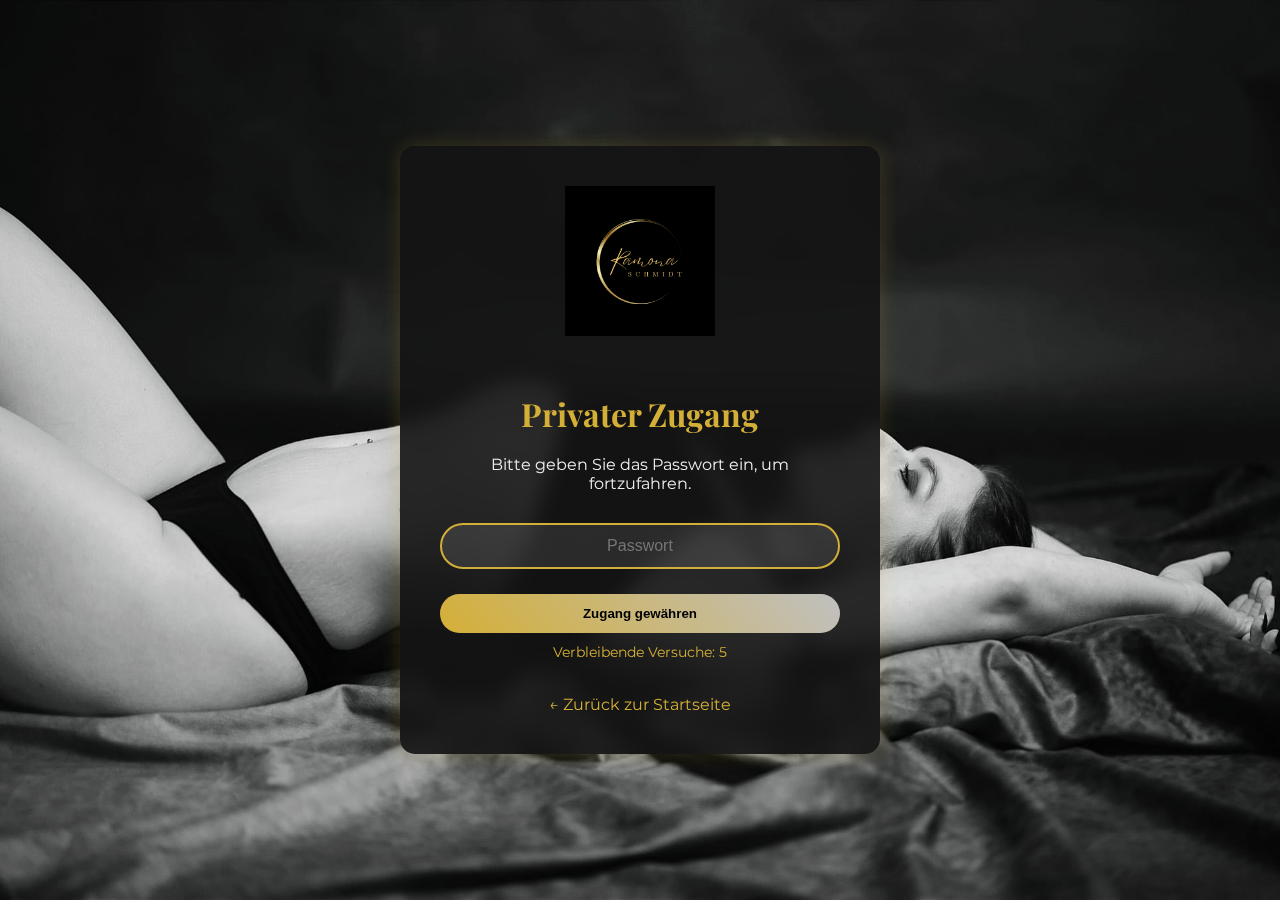
<file: login.html>
<!DOCTYPE html>
<html lang="de">
<head>
    <meta charset="UTF-8">
    <meta name="viewport" content="width=device-width, initial-scale=1.0">
    <title>Mona Schmidt - Login</title>
    <link href="https://fonts.googleapis.com/css2?family=Montserrat&display=swap" rel="stylesheet"/>
    <link href="https://fonts.googleapis.com/css2?family=Playfair+Display:wght@500&display=swap" rel="stylesheet"/>
    <style>
        body {
            font-family: 'Montserrat', sans-serif;
            margin: 0;
            padding: 0;
            min-height: 100vh;
            display: flex;
            justify-content: center;
            align-items: center;
            background-image: url('images/galerie-bg.jpeg');
            background-repeat: no-repeat;
            background-position: center;
            background-size: cover;
            background-color: #0e0e0e;
            color: white;
        }

        .login-container {
            background: rgba(20,20,20,0.9);
            padding: 40px;
            border-radius: 15px;
            text-align: center;
            max-width: 400px;
            width: 90%;
            box-shadow: 0 0 20px rgba(212, 175, 55, 0.2);
            backdrop-filter: blur(10px);
        }

        .logo {
            max-width: 150px;
            margin-bottom: 30px;
        }

        h1 {
            color: #d4af37;
            font-family: 'Playfair Display', serif;
            margin-bottom: 20px;
        }

        .password-input {
            width: 100%;
            padding: 12px;
            margin: 10px 0;
            border: 2px solid #d4af37;
            border-radius: 25px;
            background: rgba(255,255,255,0.1);
            color: white;
            font-size: 16px;
            text-align: center;
            box-sizing: border-box;
        }

        .password-input:focus {
            outline: none;
            box-shadow: 0 0 10px rgba(212, 175, 55, 0.3);
        }

        .login-button {
            background: linear-gradient(45deg, #d4af37, #c0c0c0);
            color: #000;
            padding: 12px 30px;
            border: none;
            border-radius: 25px;
            font-weight: bold;
            cursor: pointer;
            margin-top: 15px;
            transition: all 0.3s ease;
            width: 100%;
        }

        .login-button:hover {
            transform: scale(1.05);
            box-shadow: 0 5px 15px rgba(212, 175, 55, 0.3);
        }

        .error-message {
            color: #ff6b6b;
            margin-top: 10px;
            display: none;
        }

        .attempts-left {
            color: #d4af37;
            margin-top: 10px;
            font-size: 0.9em;
        }

        .back-link {
            color: #d4af37;
            text-decoration: none;
            margin-top: 20px;
            display: inline-block;
        }

        .back-link:hover {
            text-decoration: underline;
        }
    </style>
</head>
<body>
    <div class="login-container">
        <img src="images/logo.png" alt="Mona Schmidt Logo" class="logo">
        <h1>
            <span class="lang-de">Privater Zugang</span>
            <span class="lang-en" style="display: none;">Private Access</span>
        </h1>
        <p style="color: #eee; margin-bottom: 20px;">
            <span class="lang-de">Bitte geben Sie das Passwort ein, um fortzufahren.</span>
            <span class="lang-en" style="display: none;">Please enter the password to continue.</span>
        </p>
        <input type="password" id="password-input" class="password-input" placeholder="Passwort">
        <button onclick="checkPassword()" class="login-button">
            <span class="lang-de">Zugang gewähren</span>
            <span class="lang-en" style="display: none;">Grant Access</span>
        </button>
        <p id="error-message" class="error-message">
            <span class="lang-de">Falsches Passwort. Bitte versuchen Sie es erneut.</span>
            <span class="lang-en" style="display: none;">Wrong password. Please try again.</span>
        </p>
        <p id="attempts-left" class="attempts-left"></p>
        <a href="index.html" class="back-link">
            <span class="lang-de">← Zurück zur Startseite</span>
            <span class="lang-en" style="display: none;">← Back to Homepage</span>
        </a>
    </div>

    <script>
        // Maximale Anzahl von Versuchen
        const MAX_ATTEMPTS = 5;
        let attempts = 0;
        let lockoutTime = 0;

        // Passwort-Hash für "FamilyWork2030!"
        const PASSWORD_HASH = btoa("FamilyWork2030!").replace(/[^a-zA-Z0-9]/g, '');

        function updateAttemptsDisplay() {
            const attemptsLeft = document.getElementById('attempts-left');
            if (attempts < MAX_ATTEMPTS) {
                attemptsLeft.textContent = `Verbleibende Versuche: ${MAX_ATTEMPTS - attempts}`;
            } else {
                const minutesLeft = Math.ceil((lockoutTime - Date.now()) / 60000);
                attemptsLeft.textContent = `Konto gesperrt. Bitte warten Sie ${minutesLeft} Minuten.`;
            }
        }

        function checkPassword() {
            if (attempts >= MAX_ATTEMPTS) {
                if (Date.now() < lockoutTime) {
                    return;
                } else {
                    attempts = 0;
                    lockoutTime = 0;
                }
            }

            const passwordInput = document.getElementById('password-input');
            const errorMessage = document.getElementById('error-message');
            
            // Einfache Verschlüsselung des eingegebenen Passworts
            const inputHash = btoa(passwordInput.value).replace(/[^a-zA-Z0-9]/g, '');

            if (inputHash === PASSWORD_HASH) {
                // Erfolgreicher Login
                sessionStorage.setItem('shopAccessGranted', 'true');
                sessionStorage.setItem('loginTimestamp', Date.now().toString());
                window.location.href = 'shop.html';
            } else {
                // Fehlgeschlagener Versuch
                attempts++;
                errorMessage.style.display = 'block';
                passwordInput.value = '';

                if (attempts >= MAX_ATTEMPTS) {
                    lockoutTime = Date.now() + (15 * 60 * 1000); // 15 Minuten Sperre
                }

                updateAttemptsDisplay();
            }
        }

        // Enter-Taste zum Absenden
        document.getElementById('password-input').addEventListener('keypress', function(e) {
            if (e.key === 'Enter') {
                checkPassword();
            }
        });

        // Initial display
        updateAttemptsDisplay();

        // Sprache basierend auf URL-Parameter setzen
        const urlParams = new URLSearchParams(window.location.search);
        let currentLang = urlParams.get('lang') || 'de';
        
        function updateLanguage() {
            document.querySelectorAll('.lang-de').forEach(el => {
                el.style.display = currentLang === 'de' ? 'block' : 'none';
            });
            
            document.querySelectorAll('.lang-en').forEach(el => {
                el.style.display = currentLang === 'en' ? 'block' : 'none';
            });
        }

        // Initial language setup
        updateLanguage();
    </script>
</body>
</html>
</file>
<file: css/style.css>
/* 
* Mona Schmidt - Model Portfolio 
* Optimierte Version für bessere Performance
*/

/* ==================
   1. KRITISCHE CSS
==================== */
:root {
  --primary-color: #d4af37;
  --secondary-color: #c0c0c0;
  --bg-color: #0e0e0e;
  --text-color: #f0f0f0;
}

@font-face {
  font-family: 'AlexBrush';
  src: url('../images/fonts/AlexBrush-Regular.ttf') format('truetype');
  font-weight: normal;
  font-style: normal;
  font-display: swap;
}

* {
  box-sizing: border-box;
  margin: 0;
  padding: 0;
}

html {
  scroll-behavior: smooth;
  overflow-x: hidden;
}

body {
  font-family: 'Playfair Display', serif;
  line-height: 1.8;
  background-color: var(--bg-color);
  color: var(--text-color);
  opacity: 0;
  transition: opacity 1.5s ease;
  position: relative;
  overflow-x: hidden;
  min-height: 100vh;
  display: flex;
  flex-direction: column;
  will-change: opacity;
}

body.loaded {
  opacity: 1;
}

/* Container */
.container {
  width: 100%;
  max-width: 1200px;
  margin: 0 auto;
  padding: 0 20px;
}

/* Grundlegende Typografie */
h1, h2, h3 {
  font-family: 'Playfair Display', serif;
  background: linear-gradient(45deg, var(--primary-color), var(--secondary-color), var(--primary-color));
  -webkit-background-clip: text;
  background-clip: text;
  color: transparent;
  text-shadow: 2px 2px 4px rgba(0,0,0,.3);
  animation: shimmer 12s infinite ease-in-out;
  background-size: 200% auto;
  position: relative;
  padding-bottom: 10px;
  display: inline-block;
  text-align: center;
  margin: 0 auto;
  will-change: background-position;
}

/* Header Name Styling */
.hero-text h1 {
  font-family: 'AlexBrush', cursive;
  font-size: 4.5rem;
  margin-bottom: 1rem;
  background: linear-gradient(45deg, var(--primary-color), var(--secondary-color), var(--primary-color));
  -webkit-background-clip: text;
  background-clip: text;
  color: transparent;
  text-shadow: 2px 2px 4px rgba(0,0,0,.3);
  animation: shimmer 12s infinite ease-in-out;
  background-size: 200% auto;
  will-change: background-position;
}

/* Links */
a {
  font-family: 'Playfair Display', serif;
  transition: color .3s ease;
  text-decoration: none;
  color: var(--primary-color);
  will-change: color;
}

a:hover {
  color: #fff;
}

/* Sprachauswahl */
.lang-en {
  display: none;
}

/* Back-to-Top Button */
#backToTop {
  display: none;
  position: fixed;
  bottom: 30px;
  right: 30px;
  z-index: 999;
  font-size: 16px;
  padding: 12px 15px;
  background-color: #222;
  color: #fff;
  border: none;
  border-radius: 50px;
  cursor: pointer;
  box-shadow: 0 0 10px rgba(0,0,0,0.3);
  transition: background-color .3s ease;
  will-change: transform, background-color;
}

#backToTop:hover { 
  background-color: #444; 
}

/* ==================
   2. ANIMATIONEN
==================== */
@keyframes shimmer {
  0% { background-position: -100% center; }
  50% { background-position: 100% center; }
  100% { background-position: -100% center; }
}

@keyframes glow {
  from {
    text-shadow: 
      2px 2px 4px rgba(0, 0, 0, 0.5),
      0 0 10px rgba(212, 175, 55, 0.5),
      0 0 20px rgba(212, 175, 55, 0.3);
  }
  to {
    text-shadow: 
      2px 2px 4px rgba(0, 0, 0, 0.5),
      0 0 15px rgba(212, 175, 55, 0.6),
      0 0 25px rgba(212, 175, 55, 0.4),
      0 0 35px rgba(212, 175, 55, 0.2);
  }
}

@keyframes fadeIn {
  from {
    opacity: 0;
    transform: translateY(20px);
  }
  to {
    opacity: 1;
    transform: translateY(0);
  }
}

/* ==================
   3. NICHT-KRITISCHE CSS
==================== */
.hero-text {
  text-align: center;
  padding: 2rem;
  font-family: 'Playfair Display', serif;
}

.gallery {
  display: grid;
  grid-template-columns: repeat(auto-fit, minmax(300px, 1fr));
  gap: 2rem;
  padding: 2rem;
  contain: content;
}

.contact-form {
  max-width: 600px;
  margin: 0 auto;
  padding: 2rem;
  font-family: 'Playfair Display', serif;
}

/* ==================
   4. MEDIA QUERIES
==================== */
@media (max-width: 768px) {
  .container {
    padding: 0 15px;
  }
  
  .hero-text h1 {
    font-size: 3.5rem;
  }
  
  h2 {
    font-size: 1.8rem;
  }
  
  h3 {
    font-size: 1.5rem;
  }
}

@media (max-width: 480px) {
  .container {
    padding: 0 10px;
  }
  
  .hero-text h1 {
    font-size: 2.8rem;
  }
  
  h2 {
    font-size: 1.6rem;
  }
  
  h3 {
    font-size: 1.3rem;
  }
}

/* Modal Styles */
.modal {
    display: none;
    position: fixed;
    z-index: 1000;
    left: 0;
    top: 0;
    width: 100%;
    height: 100%;
    background-color: rgba(0, 0, 0, 0.7);
    justify-content: center;
    align-items: center;
}

.modal-content {
    background-color: #fff;
    margin: 5% auto;
    padding: 20px;
    border-radius: 8px;
    width: 80%;
    max-width: 800px;
    max-height: 80vh;
    overflow-y: auto;
    position: relative;
    animation: modalFadeIn 0.3s ease-out;
}

.modal-header {
    display: flex;
    justify-content: space-between;
    align-items: center;
    margin-bottom: 20px;
    padding-bottom: 10px;
    border-bottom: 1px solid #eee;
}

.modal-header h2 {
    margin: 0;
    color: #333;
    font-size: 1.8rem;
}

.close {
    color: #aaa;
    font-size: 28px;
    font-weight: bold;
    cursor: pointer;
    transition: color 0.3s ease;
}

.close:hover {
    color: #333;
}

.modal-body {
    color: #666;
    line-height: 1.6;
}

.modal-body h4 {
    color: #333;
    margin: 20px 0 10px;
}

.modal-body h5 {
    color: #444;
    margin: 15px 0 10px;
}

.modal-body p {
    margin: 10px 0;
}

@keyframes modalFadeIn {
    from {
        opacity: 0;
        transform: translateY(-20px);
    }
    to {
        opacity: 1;
        transform: translateY(0);
    }
}

/* Responsive Modal Styles */
@media (max-width: 768px) {
    .modal-content {
        width: 90%;
        margin: 10% auto;
    }
    
    .modal-header h2 {
        font-size: 1.5rem;
    }
}

@media (max-width: 480px) {
    .modal-content {
        width: 95%;
        margin: 15% auto;
        padding: 15px;
    }
    
    .modal-header h2 {
        font-size: 1.3rem;
    }
}
</file>
<file: css/navigation.css>
/* 
* Mona Schmidt - Model Portfolio 
* Navigation Stile
*/

/* ==================
   2. NAVIGATION
==================== */

/* Hauptnavigation */
nav {
  position: fixed;
  top: 0;
  left: 0;
  right: 0;
  width: 100%;
  display: flex;
  justify-content: center;
  align-items: center;
  background: rgba(0,0,0,0.85);
  padding: 15px 0;
  z-index: 10;
  backdrop-filter: blur(4px);
  -webkit-backdrop-filter: blur(4px);
  border-bottom: 1px solid rgba(128, 128, 128, 0.2);
  transform: translateZ(0);
  -webkit-transform: translateZ(0);
  -webkit-backface-visibility: hidden;
  backface-visibility: hidden;
}

.nav-container {
  width: 100%;
  max-width: 1200px;
  display: flex;
  justify-content: space-between;
  align-items: center;
  padding: 0 20px;
}

.nav-left {
  display: flex;
  gap: 12px;
}

.nav-left a {
  color: #d4af37;
  font-weight: bold;
  text-decoration: none;
}

.nav-right ul {
  list-style: none;
  display: flex;
  gap: 30px;
  margin: 0;
  padding: 0;
}

.nav-right ul li a {
  color: #fff;
  font-weight: bold;
  text-decoration: none;
  transition: color 0.3s ease, text-shadow 0.3s ease;
  padding: 5px 10px;
}

.nav-right ul li a:hover {
  color: #d4af37;
  text-shadow: 0 0 5px #d4af37;
}

/* Top-Bar (Sprachumschalter) */
.top-bar {
  position: fixed;
  top: 20px;
  left: 20px;
  z-index: 1001;
  display: flex;
  gap: 12px;
  background: rgba(0,0,0,0.5);
  padding: 6px 12px;
  border-radius: 16px;
  backdrop-filter: blur(8px);
  -webkit-backdrop-filter: blur(8px);
  transform: translateZ(0);
  -webkit-transform: translateZ(0);
  box-shadow: 0 0 10px rgba(0,0,0,0.3);
}

.top-bar button {
  padding: 6px 12px;
  border-radius: 20px;
  background: rgba(0,0,0,0.5);
  color: #d4af37;
  font-weight: bold;
  border: 1px solid #d4af37;
  cursor: pointer;
  -webkit-appearance: none;
  -moz-appearance: none;
  appearance: none;
  transition: all 0.3s ease;
}

.top-bar button:hover {
  background: rgba(212, 175, 55, 0.1);
  box-shadow: 0 0 10px rgba(212, 175, 55, 0.3);
}

/* Desktop und Mobile Navigation */
.desktop-nav {
  position: fixed;
  top: 0;
  width: 100%;
  background: rgba(0,0,0,0);
  padding: 15px 0;
  z-index: 1000;
  backdrop-filter: blur(10px);
  -webkit-backdrop-filter: blur(10px);
}

.desktop-nav ul {
  list-style: none;
  display: flex;
  justify-content: center;
  gap: 25px;
  margin: 0;
  padding: 0;
}

.desktop-nav ul li a {
  color: white;
  text-decoration: none;
  font-weight: bold;
  padding: 5px 10px;
  display: block;
  transition: all 0.3s ease;
  text-shadow: 0 0 8px rgba(0,0,0,0.9);
  position: relative;
}

.desktop-nav ul li a:hover {
  color: #d4af37;
  text-shadow: 0 0 10px rgba(212, 175, 55, 0.7);
}

/* Mobile Navigation mit Toggle */
.mobile-nav div {
  display: flex;
  justify-content: space-between;
  align-items: center;
  padding: 0 20px;
}

.menu-toggle {
  background: none;
  border: none;
  color: white;
  font-size: 24px;
  cursor: pointer;
}

.mobile-menu {
  display: none;
  position: absolute;
  top: 100%;
  left: 0;
  width: 100%;
  background: rgba(0,0,0,0.95);
  padding: 20px;
}

.mobile-menu ul {
  list-style: none;
  margin: 0;
  padding: 0;
}

.mobile-menu ul li a {
  color: white;
  text-decoration: none;
  font-weight: bold;
  padding: 10px;
  display: block;
}

/* Burger-Menü für mobile Geräte */
.burger-menu-container {
  display: none; /* Standardmäßig ausgeblendet */
  top: 80px;
  position: fixed;
  z-index: 10000;
}

.burger-button {
  padding: 6px 12px;
  border-radius: 20px;
  background: rgba(0,0,0,0.5);
  color: #d4af37;
  font-weight: bold;
  border: 1px solid #d4af37;
  cursor: pointer;
  display: flex;
  align-items: center;
  gap: 8px;
  transition: all 0.3s ease;
  box-shadow: 0 2px 10px rgba(212, 175, 55, 0.2);
  backdrop-filter: blur(8px);
  -webkit-backdrop-filter: blur(8px);
}

.burger-button:hover {
  background: rgba(0,0,0,0.3) !important;
  box-shadow: 0 4px 15px rgba(212, 175, 55, 0.3);
  transform: translateY(-2px);
}

.burger-menu {
  display: none;
  position: absolute;
  top: 100%;
  left: 0;
  margin-top: 10px;
  background: rgba(0,0,0,0.6);
  padding: 15px;
  border-radius: 10px;
  backdrop-filter: blur(10px);
  -webkit-backdrop-filter: blur(10px);
  min-width: 200px;
  box-shadow: 0 4px 20px rgba(212, 175, 55, 0.2);
  animation: fadeIn 0.3s ease;
}

.burger-menu ul {
  list-style: none;
  margin: 0;
  padding: 0;
}

.burger-menu ul li {
  margin: 10px 0;
}

.burger-link {
  color: white;
  text-decoration: none;
  font-weight: bold;
  display: block;
  padding: 8px 15px;
  border-radius: 8px;
  transition: all 0.3s ease;
}

.burger-link:hover {
  color: #d4af37;
  background: rgba(212, 175, 55, 0.1);
  transform: translateX(5px);
}

/* Logo Styling */
.logo {
  position: absolute;
  top: 72px;
  right: 30px;
  width: 180px;
  height: auto;
  z-index: 1000;
  padding: 10px;
  background: rgba(0, 0, 0, 0.2);
  backdrop-filter: blur(8px);
  -webkit-backdrop-filter: blur(8px);
  border-radius: 15px;
  transition: all 0.5s cubic-bezier(0.4, 0, 0.2, 1);
  box-shadow: 
    0 0 20px rgba(212, 175, 55, 0.2),
    0 0 40px rgba(212, 175, 55, 0.1),
    inset 0 0 15px rgba(212, 175, 55, 0.1);
}

.logo:hover {
  transform: scale(1.05) translateY(-2px);
  box-shadow: 
    0 0 25px rgba(212, 175, 55, 0.3),
    0 0 50px rgba(212, 175, 55, 0.2),
    inset 0 0 20px rgba(212, 175, 55, 0.15);
}


/* ==================
   RESPONSIVE STYLES FÜR NAVIGATION
==================== */

/* Tablets (≤768px) */
@media (max-width: 768px) {
  nav {
    padding: 10px 0;
    background: rgba(0,0,0,0) !important;
  }

  .nav-container {
    padding: 0 15px;
    flex-direction: row;
    gap: 10px;
  }

  .nav-left {
    gap: 8px;
  }

  .nav-left a {
    font-size: 14px;
    padding: 5px 10px;
  }

  .nav-right ul {
    gap: 15px;
    flex-wrap: nowrap;
    justify-content: flex-end;
  }

  .nav-right ul li a {
    font-size: 14px;
    padding: 5px 10px;
  }
  
  .logo {
    width: 120px;
    top: 15px;
    right: 20px;
    padding: 6px;
    border-radius: 12px;
  }
  
  .top-bar {
    display: flex !important;
    top: 20px !important;
    left: 10px !important;
    background: rgba(0,0,0,0.5) !important;
    padding: 4px 8px !important;
    z-index: 1002 !important;
    transform: scale(0.85) !important;
    backdrop-filter: blur(8px) !important;
    -webkit-backdrop-filter: blur(8px) !important;
  }

  .top-bar button {
    font-size: 12px !important;
    padding: 4px 8px !important;
    border-width: 1px !important;
    box-shadow: 0 0 5px rgba(212, 175, 55, 0.3) !important;
    background: rgba(0,0,0,0.5) !important;
  }
  
  .desktop-nav {
    display: none;
  }
  
  .burger-menu-container {
    display: block !important;
  }
  
  .burger-button {
    background: rgba(0,0,0,0.5) !important;
    backdrop-filter: blur(8px) !important;
    -webkit-backdrop-filter: blur(8px) !important;
  }
  
  .burger-menu {
    background: rgba(0,0,0,0.6) !important;
    backdrop-filter: blur(10px) !important;
    -webkit-backdrop-filter: blur(10px) !important;
  }
}

/* Kleine Mobilgeräte (≤480px) */
@media (max-width: 480px) {
  .nav-right {
    display: none;
  }
  
  .nav-right.active {
    display: block;
    position: absolute;
    top: 100%;
    left: 0;
    right: 0;
    background: rgba(0,0,0,0.95);
    padding: 10px;
  }
  
  .nav-right.active ul {
    flex-direction: column;
    align-items: center;
  }
  
  .hamburger {
    display: block;
    cursor: pointer;
    padding: 10px;
  }
  
  .logo {
    width: 100px;
    top: 15px;
    right: 15px;
    padding: 5px;
    border-radius: 10px;
  }
  
  .burger-menu-container {
    display: block;
    top: 80px !important;
    left: 20px;
  }
  
  .burger-button {
    padding: 4px 10px !important;
    font-size: 14px;
    background: rgba(0,0,0,0.5) !important;
    backdrop-filter: blur(8px) !important;
    -webkit-backdrop-filter: blur(8px) !important;
  }

  .burger-menu {
    width: calc(100vw - 30px);
    max-width: 300px;
    background: rgba(0,0,0,0.6) !important;
    backdrop-filter: blur(10px) !important;
    -webkit-backdrop-filter: blur(10px) !important;
  }
}

/* Extra kleine Bildschirme (≤380px) */
@media (max-width: 380px) {
  .logo {
    width: 90px;
    top: 10px;
    right: 10px;
    padding: 4px;
    border-radius: 8px;
    box-shadow: 
      0 0 10px rgba(212, 175, 55, 0.2),
      0 0 20px rgba(212, 175, 55, 0.1),
      inset 0 0 8px rgba(212, 175, 55, 0.1);
  }
  
  .top-bar {
    top: 20px !important;
    left: 5px !important;
    padding: 3px 6px !important;
    transform: scale(0.8) !important;
  }

  .top-bar button {
    font-size: 11px !important;
    padding: 3px 6px !important;
  }
}

/* Landscape Mode */
@media (max-height: 500px) and (orientation: landscape) {
  .top-bar {
    top: 20px !important;
    left: 10px !important;
  }
  
  .logo {
    width: 80px;
    top: 8px;
    right: 15px;
    padding: 3px;
    background: rgba(0, 0, 0, 0.6);
    box-shadow: 0 0 10px rgba(0, 0, 0, 0.7);
  }
  
  nav {
    padding: 8px 0;
    background: rgba(0,0,0,0) !important;
  }
  
  nav ul li a {
    font-size: 13px;
    padding: 2px 4px;
  }
  
  .burger-menu-container {
    top: 80px !important;
    left: 20px;
  }
  
  .colored-top-bar {
    height: 8px;
    top: 0;
    left: 0;
    width: 100%;
    margin: 0;
    padding: 0;
  }
}

/* Fix für iOS-Geräte */
@supports (-webkit-touch-callout: none) {
  .colored-top-bar {
    position: fixed !important;
    width: 100% !important;
    height: 14px !important;
    transform: translateZ(0);
    -webkit-transform: translateZ(0);
    -webkit-backface-visibility: hidden;
    backface-visibility: hidden;
    top: 0 !important;
    left: 0 !important;
    margin: 0 !important;
    padding: 0 !important;
  }
  
  nav.ios-nav { 
    display: flex !important; 
  }
  
  nav.desktop-nav { 
    display: none !important; 
  }
  
  .burger-menu-container {
    top: calc(80px + env(safe-area-inset-top)) !important;
    left: max(15px, env(safe-area-inset-left));
    display: block;
  }
}
</file>
<file: css/sections.css>
/* 
* Mona Schmidt - Model Portfolio 
* Sektionen-Stile
*/

/* ==================
   1. VERBESSERTE ABSTANDSREGELN
==================== */

/* Verbesserte Abstandsregeln für alle Sektionen */
section {
  margin: 6rem 0;
  padding: 2rem 0;
  position: relative;
}

/* Spezifische Abstandsregel für die erste Sektion (About) nach dem Header */
#about {
  margin-top: 8rem;
  padding-top: 3rem;
}

/* Verbesserter Abstand zwischen Video-Sektion und Galerie-Sektion */
#gallery {
  margin-top: 8rem;
  padding-top: 2rem;
}

/* Angepasster Abstand für den Kontaktbereich */
#contact {
  margin-top: 7rem;
  margin-bottom: 5rem;
}

/* Verbesserte Abstandsregeln für Spotify-Sektion */
#spotify {
  margin: 7rem auto;
  padding: 2rem 0;
}

/* Verbesserte Abstände für die Gästebuch-Einträge */
#guestbook-entries {
  margin-top: 6rem;
}

/* Verbesserte Abstandsregeln für die Container in Sektionen */
.container {
  padding: 2rem 1.5rem;
  max-width: 1200px;
  margin: 0 auto;
}

/* Überschriften mit besserem Abstand nach unten */
section h2 {
  margin-bottom: 3rem;
  font-size: 3.5rem;
  font-family: 'Playfair Display', serif;
  color: #fff;
  text-align: center;
  position: relative;
  padding-bottom: 20px;
}

section h2::after {
  content: '';
  position: absolute;
  bottom: 0;
  left: 50%;
  transform: translateX(-50%);
  width: 150px;
  height: 3px;
  background: linear-gradient(90deg, transparent, #d4af37, #c0c0c0, #d4af37, transparent);
  border-radius: 2px;
}

/* Linie als visuelle Trennung zwischen Sektionen */
.section-divider {
  width: 150px;
  height: 2px;
  background: linear-gradient(90deg, transparent, #d4af37, #c0c0c0, #d4af37, transparent);
  margin: 4rem auto;
  opacity: 0.7;
}

/* Optimierter Hauptcontainer */
main {
  padding: 0 1rem;
}

/* Responsive Anpassungen für die Abstände */
@media (max-width: 768px) {
  section {
    margin: 4rem 0;
    padding: 1.5rem 0;
  }
  
  #about {
    margin-top: 7rem;
    padding-top: 0;
  }
  
  #gallery {
    margin-top: 5rem;
  }
  
  #contact {
    margin-top: 5rem;
    margin-bottom: 3rem;
  }
  
  section h2 {
    font-size: 2.5rem;
    margin-bottom: 2rem;
  }
  
  section h2::after {
    width: 100px;
    height: 2px;
  }
  
  .section-divider {
    width: 100px;
    margin: 3rem auto;
  }
  
  .container {
    padding: 1.5rem 1rem;
  }
  
  main {
    padding: 0 0.5rem;
  }
  
  /* Burger-Menü Anpassungen für mobile Geräte */
  .burger-menu-container {
    top: 60px;
  }
  
  /* Hero-Bereich */
  header {
    background-attachment: fixed !important;
    min-height: 100vh;
    background-size: cover !important;
    background-position: center center !important;
  }
  
  .gradient-overlay {
    opacity: 0.8 !important;
  }
  
  .hero-text {
    top: 50%;
    left: 50%;
    transform: translate(-50%, -50%);
    width: 100%;
    padding: 1rem;
  }
  
  .hero-text h1 {
    font-size: clamp(2.5rem, 8vw, 3.5rem);
    margin: 0 auto;
    width: 100%;
    text-align: center;
  }

  .hero-text p {
    margin-top: 10px;
  }

  .follow-text {
    margin-bottom: 10px;
  }

  .hero-insta {
    margin-top: 10px;
  }

  .hero-insta svg {
    /* !important entfernen, da wir clamp() verwenden */
  }

  /* Überschriften */
  section h2 {
    font-size: 2rem !important;
    margin-bottom: 20px !important;
  }

  section p {
    font-size: 1rem;
    padding: 0 10px;
  }

  /* Galerie */
  .gallery img {
    height: 250px;
  }

  /* Footer */
  footer {
    padding: 15px;
    margin-top: 30px;
  }
  
  footer p {
    font-size: 14px;
    margin: 5px 0;
  }

  /* Kontakt & Gästebuch */
  .contact, .guestbook-form {
    padding: 20px 15px;
    margin: 10px;
  }
  
  .kontakt-formular input,
  .kontakt-formular textarea,
  .guestbook-form input,
  .guestbook-form textarea {
    font-size: 16px !important; /* Verhindert Zoom auf iOS */
    padding: 10px !important;
  }
  
  .kontakt-formular button,
  .guestbook-form button {
    padding: 12px 20px !important;
    font-size: 1rem !important;
  }

  /* Spotify Bereich */
  #spotify {
    margin: 40px auto !important;
    padding: 20px 10px !important;
  }
  
  #spotify h2 {
    font-size: 2rem !important;
    margin-bottom: 20px !important;
  }
  
  #spotify h2 span {
    font-size: 1rem !important;
  }
  
  .spotify-container {
    padding: 0 !important;
  }
  
  .spotify-container iframe {
    height: 300px !important;
  }
  
  /* Gästebucheinträge */
  .guestbook-entry {
    padding: 15px !important;
    margin: 10px 0 !important;
  }
  
  .guestbook-entry-name {
    font-size: 1.1rem !important;
  }
  
  .guestbook-entry-message {
    font-size: 1rem !important;
  }

  /* Modals */
  #privacy-modal > div {
    max-width: 98vw !important;
    width: 98vw !important;
    padding: 12px !important;
    font-size: 15px !important;
    max-height: 84vh !important;
  }
}

@media (max-width: 480px) {
  section {
    margin: 3rem 0;
    padding: 1rem 0;
  }
  
  #about {
    margin-top: 6rem;
  }
  
  #gallery, #spotify, #contact {
    margin-top: 4rem;
  }
  
  section h2 {
    font-size: 2rem;
    margin-bottom: 1.5rem;
  }
  
  section h2::after {
    width: 80px;
  }
  
  .section-divider {
    width: 80px;
    margin: 2.5rem auto;
  }
  
  .container {
    padding: 1rem 0.5rem;
  }
  
  /* Burger-Menü Anpassungen für sehr kleine Geräte */
  .burger-menu-container {
    top: 55px;
    left: 10px;
  }
  
  header {
    background-attachment: fixed !important;
    background-position: center top;
    height: 100vh;
    background-size: cover;
  }

  .hero-text {
    top: 50%;
    left: 50%;
    transform: translate(-50%, -50%);
    width: 100%;
    padding: 1rem;
  }
  
  .hero-text h1 {
    font-size: clamp(2.5rem, 8vw, 3.5rem);
    margin: 0 auto;
    width: 100%;
    text-align: center;
  }

  .hero-text p {
    margin-top: 8px;
  }

  .follow-text {
    margin-bottom: 8px;
    white-space: nowrap;
    font-size: clamp(1rem, 5vw, 1.4rem);
  }

  .hero-insta {
    margin-top: 8px;
  }

  .hero-insta svg {
    /* !important entfernen, da wir clamp() verwenden */
  }

  /* Überschriften */
  section h2 {
    font-size: 1.8rem !important;
    margin-bottom: 15px !important;
  }

  /* Galerie */
  .gallery img {
    height: 200px;
  }

  /* Modals und Lightbox */
  .lightbox span.close {
    top: 20px;
    right: 20px;
    font-size: 30px;
  }
}

/* Spezielle Anpassungen für Landscape-Modus */
@media (max-height: 500px) and (orientation: landscape) {
  #about {
    margin-top: 5rem;
  }
  
  section {
    margin: 3rem 0;
    padding: 1rem 0;
  }
  
  .section-divider {
    margin: 2rem auto;
  }
  
  /* Angepasstes Burger-Menü für Landscape */
  .burger-menu-container {
    top: 50px;
  }
}

/* ==================
   2. HEADER & HERO-BEREICH
==================== */

/* Header mit Hintergrundbild */
header {
  position: relative;
  height: 100vh;
  background: rgba(0,0,0,0.2);
  background-image: url('../images/galerie-bg.jpeg');
  background-repeat: no-repeat;
  background-position: center center;
  background-size: cover;
  background-attachment: fixed !important;
  -webkit-background-size: cover;
  -moz-background-size: cover;
  -o-background-size: cover;
  min-height: 100vh;
  display: flex;
  align-items: center;
  justify-content: center;
}

/* Gradient Overlay für alle Geräte */
.gradient-overlay {
  position: absolute;
  top: 0;
  left: 0;
  right: 0;
  bottom: 0;
  width: 100%;
  height: 100%;
  pointer-events: none;
  background: linear-gradient(135deg, rgba(255,0,150,0.5), rgba(0,204,255,0.5));
  z-index: 1;
  background: -webkit-linear-gradient(135deg, rgba(255,0,150,0.5), rgba(0,204,255,0.5));
  background: -moz-linear-gradient(135deg, rgba(255,0,150,0.5), rgba(0,204,255,0.5));
  background: -o-linear-gradient(135deg, rgba(255,0,150,0.5), rgba(0,204,255,0.5));
  opacity: 1 !important;
}

/* Hero-Text */
.hero-text {
  position: absolute;
  top: 50%;
  left: 50%;
  transform: translate(-50%, -50%);
  z-index: 2;
  text-align: center;
  color: #fff;
  width: 100%;
  padding: 0.9rem 0.3rem 0.9rem 0.3rem;
  max-width: 1080px;
  background: rgba(0,0,0,0.18);
  border-radius: 24px;
  box-shadow: 0 8px 32px rgba(0,0,0,0.18);
  display: flex;
  flex-direction: column;
  align-items: center;
  justify-content: center;
  gap: 0.7rem;
}

.hero-text h1 {
  font-family: 'AlexBrush', cursive;
  font-size: clamp(3.2rem, 8vw, 6rem);
  color: #fff;
  text-shadow: 0 4px 24px rgba(0,0,0,0.45), 0 0 10px #d4af37;
  position: relative;
  animation: glow 3s ease-in-out infinite alternate;
  margin: 0 auto 0.7em auto;
  line-height: 1.1;
  white-space: nowrap;
  text-align: center;
  font-weight: 400;
  letter-spacing: 0.04em;
  width: 100%;
}

.hero-text h1::after {
  content: '';
  position: absolute;
  bottom: -18px;
  left: 50%;
  transform: translateX(-50%);
  width: 60%;
  max-width: 320px;
  height: 3px;
  border-radius: 2px;
  background: linear-gradient(90deg, transparent, #d4af37 30%, #c0c0c0 70%, transparent);
  background-size: 200% auto;
  animation: shimmer 12s infinite ease-in-out;
  opacity: 0.85;
}

.hero-text p {
  font-family: 'Playfair Display', serif;
  font-size: clamp(1.3rem, 3vw, 2.2rem);
  color: #fff;
  font-weight: 400;
  margin: 0.7em 0 0.2em 0;
  text-shadow: 0 2px 12px rgba(0,0,0,0.25), 0 0 6px #d4af37;
  letter-spacing: 0.03em;
}

.follow-text {
  font-family: 'Montserrat', sans-serif;
  font-size: clamp(1.1rem, 2.2vw, 1.5rem);
  color: #d4af37;
  margin: 1.2em 0 0.5em 0;
  text-shadow: 0 2px 8px rgba(0,0,0,0.18);
  font-weight: 500;
  letter-spacing: 0.04em;
}

.hero-insta {
  margin: 0.5em 0 1.2em 0;
  padding: clamp(10px, 2vw, 18px) clamp(24px, 3vw, 40px);
  font-size: clamp(1.2rem, 2vw, 1.7rem);
  border-radius: 32px;
  background: rgba(255,255,255,0.09);
  color: #d4af37;
  box-shadow: 0 2px 12px rgba(212,175,55,0.13);
  border: 1.5px solid rgba(212,175,55,0.18);
  transition: all 0.25s;
  display: flex;
  align-items: center;
  gap: 0.7em;
}
.hero-insta:hover {
  background: rgba(255,255,255,0.18);
  color: #fff;
  box-shadow: 0 4px 24px rgba(212,175,55,0.18);
  border-color: #d4af37;
  transform: translateY(-2px) scale(1.04);
}
.hero-insta svg {
  width: clamp(28px, 4vw, 38px);
  height: clamp(28px, 4vw, 38px);
  margin: 0;
  padding: 0;
  transition: transform 0.3s;
}
.hero-insta:hover svg {
  transform: scale(1.13);
}

@media (max-width: 600px) {
  .hero-text {
    padding: 1.2rem 0.2rem 1.2rem 0.2rem;
    max-width: 98vw;
    border-radius: 12px;
    gap: 1rem;
  }
  .hero-text h1 {
    font-size: clamp(2.1rem, 10vw, 3.2rem);
    margin-bottom: 0.5em;
    word-break: break-word;
    overflow-wrap: break-word;
    max-width: 98vw;
    box-sizing: border-box;
  }
  .hero-text h1::after {
    width: 80%;
    max-width: 180px;
    height: 2px;
    bottom: -10px;
  }
  .hero-text p {
    font-size: clamp(1.1rem, 4vw, 1.3rem);
  }
  .follow-text {
    font-size: clamp(1rem, 3vw, 1.1rem);
    margin: 0.7em 0 0.3em 0;
  }
  .hero-insta {
    padding: 10px 18px;
    font-size: 1rem;
    border-radius: 22px;
    gap: 0.4em;
  }
  .hero-insta svg {
    width: 24px;
    height: 24px;
  }
}

/* ==================
   3. ABOUT-SECTION
==================== */

.about-content {
  max-width: 800px;
  margin: 0 auto;
  text-align: center;
}

/* ==================
   4. GALLERY
==================== */

.gallery {
  display: grid;
  grid-template-columns: repeat(auto-fit, minmax(250px, 1fr));
  gap: 25px;
  max-width: 1200px;
  margin: 0 auto;
  position: relative;
  z-index: 1;
  padding: 0 20px;
}

.gallery img {
  width: 100%;
  height: 300px;
  object-fit: cover;
  border-radius: 15px;
  transition: all 0.6s cubic-bezier(0.4, 0, 0.2, 1);
  box-shadow: 0 5px 15px rgba(0,0,0,0.3);
  filter: brightness(0.95);
  cursor: pointer;
}

.gallery img:hover {
  transform: translateY(-10px) scale(1.02);
  box-shadow: 0 15px 30px rgba(212, 175, 55, 0.3);
  filter: brightness(1.1);
}

/* Extra Bilder-Kästen (7 Kästen), integriert in die Galerie */
.gallery .extra-box {
  background: #222;
  border: 2px dashed #444;
  border-radius: 10px;
  height: 300px;
}

/* ==================
   5. SPOTIFY-SECTION
==================== */

.spotify-container {
  position: relative;
  max-width: 1200px;
  margin: 0 auto;
  transition: transform 0.3s ease;
}

/* ==================
   6. KONTAKT & GÄSTEBUCH
==================== */

/* Container für Kontakt und Gästebuch nebeneinander */
.forms-container {
  display: flex;
  flex-wrap: wrap;
  justify-content: center;
  gap: 30px;
  max-width: 1200px;
  margin: 0 auto;
  padding: 0 20px;
}

/* Kontaktformular und Gästebuch im Grid-Layout für Desktop */
.contact, .guestbook-form {
  flex: 1;
  min-width: 300px;
  max-width: 500px;
  text-align: center;
  padding: 20px;
  background: rgba(255,255,255,0.05);
  border-radius: 12px;
  backdrop-filter: blur(4px);
  margin-bottom: 30px;
}

/* Überschriften in den Formularen */
.contact h3, .guestbook-form h3 {
  margin-bottom: 20px;
  font-size: 1.8rem;
  background: linear-gradient(45deg, #d4af37, #c0c0c0, #d4af37);
  -webkit-background-clip: text;
  background-clip: text;
  color: transparent;
  animation: shimmer 12s infinite ease-in-out;
  background-size: 200% auto;
}

/* Kontaktformular Styling */
.kontakt-formular {
  background: rgba(20,20,20,0.7);
  backdrop-filter: blur(6px);
  border-radius: 15px;
  padding: 30px;
  border: none;
  transition: all 0.3s ease;
}

.kontakt-formular input,
.kontakt-formular textarea {
  width: 100%;
  background: rgba(0,0,0,0.2) !important;
  border: 1px solid rgba(212, 175, 55, 0.1) !important;
  color: white;
  padding: 12px;
  border-radius: 8px;
  transition: all 0.3s ease !important;
  margin-bottom: 20px;
  font-size: 16px;
  -webkit-appearance: none;
  appearance: none;
}

.kontakt-formular input:focus,
.kontakt-formular textarea:focus {
  border-color: #d4af37 !important;
  box-shadow: 0 0 8px rgba(212, 175, 55, 0.2) !important;
  outline: none;
}

.kontakt-formular label {
  color: #d4af37;
  display: block;
  margin-bottom: 8px;
  font-weight: bold;
  font-size: 1rem;
}

.kontakt-formular button {
  background: linear-gradient(45deg, #d4af37, #c0c0c0) !important;
  color: black;
  padding: 15px 30px;
  border: none !important;
  border-radius: 8px;
  font-weight: bold;
  cursor: pointer;
  transition: all 0.3s ease !important;
  margin-top: 20px;
  font-size: 1.1rem;
  width: 100%;
}

.kontakt-formular button:hover {
  transform: translateY(-2px);
  box-shadow: 0 5px 15px rgba(212, 175, 55, 0.3) !important;
  background: linear-gradient(45deg, #c0c0c0, #d4af37) !important;
}

.kontakt-formular input[type="checkbox"] {
  z-index: 10;
  pointer-events: auto;
  position: relative;
}

.kontakt-formular label[for="datenschutz"],
.kontakt-formular label[for="guestbook-privacy"] {
  z-index: 10;
  pointer-events: auto;
  position: relative;
}

.kontakt-formular .error-message {
  color: #ff6b6b;
  font-size: 0.9rem;
  margin-top: -15px;
  margin-bottom: 15px;
  display: block;
}

/* Datenschutz-Checkbox Styling */
.kontakt-formular .privacy-container,
.guestbook-form .privacy-container {
  display: flex;
  align-items: flex-start;
  gap: 10px;
  margin: 20px 0;
  padding: 15px;
  background: rgba(0,0,0,0.2);
  border-radius: 8px;
  border: 1px solid rgba(212, 175, 55, 0.1);
}

.kontakt-formular input[type="checkbox"],
.guestbook-form input[type="checkbox"] {
  width: 20px;
  height: 20px;
  margin: 0;
  cursor: pointer;
  position: relative;
  appearance: none;
  -webkit-appearance: none;
  background: rgba(0,0,0,0.3);
  border: 1px solid rgba(212, 175, 55, 0.3);
  border-radius: 4px;
  transition: all 0.3s ease;
}

.kontakt-formular input[type="checkbox"]:checked,
.guestbook-form input[type="checkbox"]:checked {
  background: #d4af37;
  border-color: #d4af37;
}

.kontakt-formular input[type="checkbox"]:checked::before,
.guestbook-form input[type="checkbox"]:checked::before {
  content: '✓';
  position: absolute;
  top: 50%;
  left: 50%;
  transform: translate(-50%, -50%);
  color: #d4af37;
  font-size: 14px;
  font-weight: bold;
}

.kontakt-formular input[type="checkbox"]:hover,
.guestbook-form input[type="checkbox"]:hover {
  border-color: #d4af37;
  box-shadow: 0 0 5px rgba(212, 175, 55, 0.3);
}

.kontakt-formular .privacy-label,
.guestbook-form .privacy-label {
  font-size: 0.9rem;
  text-align: left;
  color: #fff;
  flex: 1;
  line-height: 1.4;
}

.kontakt-formular .privacy-label a,
.guestbook-form .privacy-label a {
  color: #d4af37;
  text-decoration: none;
  transition: all 0.3s ease;
}

.kontakt-formular .privacy-label a:hover,
.guestbook-form .privacy-label a:hover {
  color: #c0c0c0;
  text-decoration: underline;
}

/* Fehlermeldung für Datenschutz */
.privacy-error {
  color: #ff6b6b;
  font-size: 0.85rem;
  margin-top: 5px;
  display: none;
}

.privacy-error.show {
  display: block;
  animation: fadeIn 0.3s ease-in;
}

@keyframes fadeIn {
  from { opacity: 0; transform: translateY(-5px); }
  to { opacity: 1; transform: translateY(0); }
}

/* Responsive Anpassung für mobile Geräte */
@media (max-width: 768px) {
  .forms-container {
    flex-direction: column;
    align-items: center;
  }
  
  .contact, .guestbook-form {
    width: 100%;
    max-width: 100%;
  }
}

/* Gästebuch Einträge Container */
#guestbook-entries-section {
  margin-top: 20px;
}

/* Erfolgsbenachrichtigungen für Gästebuchformular */
#guestbook-success {
  display: none;
  background: rgba(212, 175, 55, 0.2);
  color: #d4af37;
  padding: 20px;
  border-radius: 10px;
  margin: 20px auto;
  text-align: center;
  animation: fadeIn 0.5s ease-out;
  border: 1px solid rgba(212, 175, 55, 0.3);
  max-width: 500px;
  font-size: 1.2rem;
}

/* Gästebuch Eintrag Styling verbessert */
.guestbook-entry {
  background: rgba(255,255,255,0.05);
  backdrop-filter: blur(6px);
  padding: 25px;
  border-radius: 15px;
  border: 1px solid rgba(212, 175, 55, 0.2);
  transition: all 0.4s ease;
  animation: fadeIn 0.5s ease-out;
  position: relative;
  overflow: hidden;
  margin-bottom: 20px;
  box-shadow: 0 4px 15px rgba(0,0,0,0.1);
}

.guestbook-entry::before {
  content: '';
  position: absolute;
  top: 0;
  left: -100%;
  width: 100%;
  height: 100%;
  background: linear-gradient(
    90deg,
    transparent,
    rgba(212, 175, 55, 0.1),
    transparent
  );
  transition: 0.5s;
}

.guestbook-entry:hover {
  transform: translateY(-5px) scale(1.02);
  box-shadow: 
    0 10px 20px rgba(212, 175, 55, 0.2),
    0 0 30px rgba(212, 175, 55, 0.1);
  border-color: rgba(212, 175, 55, 0.4);
}

.guestbook-entry:hover::before {
  left: 100%;
}

.guestbook-entry-header {
  display: flex;
  justify-content: space-between;
  align-items: center;
  margin-bottom: 20px;
  padding-bottom: 15px;
  border-bottom: 1px solid rgba(212, 175, 55, 0.2);
}

.guestbook-entry-name {
  font-weight: bold;
  background: linear-gradient(45deg, #d4af37, #c0c0c0, #d4af37);
  -webkit-background-clip: text;
  background-clip: text;
  color: transparent;
  font-size: 1.3rem;
  text-shadow: 0 0 10px rgba(212, 175, 55, 0.3);
}

.guestbook-entry-role {
  color: #c0c0c0;
  font-style: italic;
  font-size: 1.1rem;
  margin-left: 10px;
}

.guestbook-entry-message {
  color: white;
  line-height: 1.8;
  font-size: 1.1rem;
  padding: 10px 0;
}

/* Erfolgsmeldung Styling */
#success-message, #form-success {
  display: none;
  background: rgba(212, 175, 55, 0.2);
  color: #d4af37;
  padding: 20px;
  border-radius: 10px;
  margin: 20px auto;
  text-align: center;
  animation: fadeIn 0.5s ease-out;
  border: 1px solid rgba(212, 175, 55, 0.3);
  max-width: 500px;
  font-size: 1.2rem;
}

/* ==================
   7. LIGHTBOX
==================== */

.lightbox {
  display: none;
  position: fixed;
  top: 0;
  left: 0;
  width: 100%;
  height: 100vh;
  background: rgba(0,0,0,0.9);
  z-index: 9999;
  justify-content: center;
  align-items: center;
}

.lightbox span.close {
  position: absolute;
  top: 30px;
  right: 40px;
  font-size: 40px;
  color: white;
  cursor: pointer;
  z-index: 10000;
}

.lightbox img {
  max-width: 90%;
  max-height: 80vh;
  border-radius: 10px;
  box-shadow: 0 0 30px rgba(255,255,255,0.2);
  object-fit: contain;
}

/* ==================
   8. MODALS
==================== */

/* Gemeinsame Modal-Styles */
.modal {
  display: none;
  position: fixed;
  top: 0;
  left: 0;
  width: 100%;
  height: 100%;
  background: rgba(0, 0, 0, 0.85);
  z-index: 9999;
  overflow-y: auto;
  backdrop-filter: blur(8px);
  animation: fadeIn 0.3s ease-out;
}

@keyframes fadeIn {
  from { opacity: 0; }
  to { opacity: 1; }
}

.modal-content {
  background: #232323;
  margin: 5% auto;
  padding: 35px;
  width: 90%;
  max-width: 800px;
  position: relative;
  border-radius: 20px;
  max-height: 85vh;
  overflow-y: auto;
  border: 1px solid rgba(212, 175, 55, 0.15);
  box-shadow: 
    0 0 30px rgba(212, 175, 55, 0.1),
    0 0 60px rgba(0, 0, 0, 0.3);
  color: #e0e0e0;
  font-family: 'Montserrat', sans-serif;
  animation: slideIn 0.4s ease-out;
  transform-origin: center;
}

@keyframes slideIn {
  from { 
    transform: translateY(-20px);
    opacity: 0;
  }
  to { 
    transform: translateY(0);
    opacity: 1;
  }
}

.modal-header {
  position: sticky;
  top: 0;
  background: #232323;
  padding: 20px 0;
  border-bottom: 2px solid;
  border-image: linear-gradient(90deg, transparent, #d4af37, #c0c0c0, #d4af37, transparent) 1;
  margin: -35px -35px 25px -35px;
  display: flex;
  justify-content: center;
  align-items: center;
  z-index: 1;
  border-radius: 20px 20px 0 0;
}

.modal-header h2 {
  background: linear-gradient(45deg, #d4af37, #c0c0c0, #d4af37);
  -webkit-background-clip: text;
  background-clip: text;
  color: transparent;
  font-size: 2rem;
  margin: 0;
  font-family: 'Playfair Display', serif;
  animation: shimmer 12s infinite ease-in-out;
  background-size: 200% auto;
  text-align: center;
  width: 100%;
  padding: 0 50px;
}

.modal-body {
  padding: 20px 0;
  line-height: 1.8;
  background: #232323;
}

.modal-body h3, .modal-body h4 {
  color: #d4af37;
  margin: 30px 0 20px;
  font-family: 'Playfair Display', serif;
  font-size: 1.5rem;
  text-shadow: 0 2px 4px rgba(0, 0, 0, 0.3);
  position: relative;
  display: inline-block;
  padding: 0 10px;
}

.modal-body h3::after, .modal-body h4::after {
  content: '';
  position: absolute;
  bottom: -5px;
  left: 0;
  width: 100%;
  height: 2px;
  background: linear-gradient(90deg, transparent, #d4af37, #c0c0c0, #d4af37, transparent);
  border-radius: 2px;
}

.modal-body h4 {
  font-size: 1.3rem;
}

.modal-body p {
  margin-bottom: 20px;
  color: #e0e0e0;
  font-size: 1.05rem;
  line-height: 1.8;
}

.modal-body ul {
  margin: 20px 0;
  padding-left: 25px;
  list-style-type: none;
}

.modal-body li {
  margin-bottom: 12px;
  color: #e0e0e0;
  position: relative;
  padding-left: 20px;
}

.modal-body li::before {
  content: '•';
  color: #d4af37;
  position: absolute;
  left: 0;
  font-size: 1.2em;
}

.modal-body a {
  color: #d4af37;
  text-decoration: none;
  transition: all 0.3s ease;
  position: relative;
  padding-bottom: 2px;
}

.modal-body a::after {
  content: '';
  position: absolute;
  width: 100%;
  height: 1px;
  bottom: 0;
  left: 0;
  background: linear-gradient(90deg, #d4af37, #c0c0c0);
  transform: scaleX(0);
  transform-origin: right;
  transition: transform 0.3s ease;
}

.modal-body a:hover {
  color: #c0c0c0;
}

.modal-body a:hover::after {
  transform: scaleX(1);
  transform-origin: left;
}

.close {
  position: absolute;
  right: 20px;
  color: #d4af37;
  font-size: 32px;
  font-weight: 300;
  cursor: pointer;
  padding: 5px 15px;
  transition: all 0.3s ease;
  border-radius: 50%;
  line-height: 1;
  z-index: 2;
}

.close:hover {
  color: #c0c0c0;
  transform: rotate(90deg);
  background: rgba(212, 175, 55, 0.1);
}

/* Scrollbar Styling */
.modal-content::-webkit-scrollbar {
  width: 8px;
}

.modal-content::-webkit-scrollbar-track {
  background: #232323;
  border-radius: 4px;
}

.modal-content::-webkit-scrollbar-thumb {
  background: linear-gradient(45deg, #d4af37, #c0c0c0);
  border-radius: 4px;
}

.modal-content::-webkit-scrollbar-thumb:hover {
  background: linear-gradient(45deg, #c0c0c0, #d4af37);
}

/* Responsive Anpassungen für Modals */
@media (max-width: 768px) {
  .modal-content {
    width: 95%;
    margin: 2% auto;
    padding: 25px;
    max-height: 90vh;
  }
  
  .modal-header h2 {
    font-size: 1.7rem;
  }
  
  .modal-body h3 {
    font-size: 1.3rem;
  }
  
  .modal-body h4 {
    font-size: 1.2rem;
  }
  
  .modal-body p, .modal-body li {
    font-size: 1rem;
  }
}

@media (max-width: 480px) {
  .modal-content {
    width: 98%;
    margin: 1% auto;
    padding: 20px;
  }
  
  .modal-header h2 {
    font-size: 1.4rem;
  }
  
  .close {
    font-size: 28px;
  }
}

/* ==================
   9. FOOTER
==================== */

footer {
  background: #333;
  color: #fff;
  text-align: center;
  padding: 20px;
  position: relative;
  z-index: 100;
  width: 100%;
  margin-top: 40px;
  flex-shrink: 0;
}

footer a { 
  color: #ccc;
  text-decoration: none;
  transition: color 0.3s ease;
}

footer a:hover {
  color: #d4af37;
}

/* ==================
   RESPONSIVE STYLES
==================== */

/* Landscape Mode */
@media (orientation: landscape) and (max-width: 1024px) {
  header {
    height: 120vh;
    min-height: 500px; 
    background-attachment: scroll;
    background-size: cover;
    background-position: center center;
  }

  .hero-text {
    top: 50%;
    left: 50%;
    transform: translate(-50%, -50%);
    width: 100%;
    padding: 1rem;
  }
  
  .hero-text h1 {
    font-size: 5rem;
    margin: 0 auto;
    width: 100%;
    text-align: center;
  }

  .hero-text p {
    font-size: 2.5rem;
    margin-top: 0;
    margin-bottom: 8px;
  }

  .hero-insta {
    transform: scale(0.85);
    margin-top: 8px;
  }

  .follow-text {
    font-size: 1.4rem;
    margin-top: 8px;
    margin-bottom: 8px;
    white-space: nowrap;
  }
}

/* iOS Spezifische Anpassungen */
@supports (-webkit-touch-callout: none) {
  header {
    background-attachment: scroll;
    -webkit-background-attachment: scroll;
    height: 100vh;
    min-height: -webkit-fill-available;
  }
  
  /* Für iOS-Geräte einen speziellen Trick anwenden, damit der Hintergrund fixiert erscheint */
  header::before {
    content: "";
    position: fixed;
    top: 0;
    left: 0;
    width: 100%;
    height: 100%;
    background-image: inherit;
    background-size: cover;
    background-position: center center;
    z-index: -1;
  }

  /* iOS-spezifische Anpassungen für den Hero-Bereich */
  .hero-text {
    -webkit-transform: translate(-50%, -50%);
    transform: translate(-50%, -50%);
    width: 90%;
    max-width: 600px;
    padding: 2rem 1rem;
  }

  .hero-text h1 {
    font-size: clamp(2.8rem, 8vw, 4.5rem);
    -webkit-text-size-adjust: 100%;
  }

  .hero-text p,
  .follow-text {
    font-size: clamp(1.2rem, 4vw, 1.8rem);
    -webkit-text-size-adjust: 100%;
  }

  .hero-insta {
    -webkit-transform: scale(1);
    transform: scale(1);
    margin: 1.5rem 0;
  }

  .hero-insta svg {
    width: clamp(32px, 6vw, 42px);
    height: clamp(32px, 6vw, 42px);
  }

  /* iOS-spezifische Anpassungen für Überschriften */
  section h2 {
    font-size: clamp(2.2rem, 6vw, 3.5rem);
    -webkit-text-size-adjust: 100%;
    margin-bottom: 2.5rem;
  }

  section h2::after {
    width: clamp(80px, 20vw, 150px);
    height: 2px;
  }

  /* Verbesserte Touch-Targets für iOS */
  .hero-insta,
  .kontakt-formular button,
  .guestbook-form button {
    min-height: 44px;
    padding: 12px 24px;
  }

  /* Verbesserte Formular-Eingaben für iOS */
  .kontakt-formular input,
  .kontakt-formular textarea,
  .guestbook-form input,
  .guestbook-form textarea {
    font-size: 16px !important;
    -webkit-appearance: none;
    appearance: none;
    border-radius: 8px;
  }
}

/* Zusätzliche Anpassungen für iOS Safari */
@supports (-webkit-touch-callout: none) and (not (translate: none)) {
  .hero-text {
    position: absolute;
    top: 50%;
    left: 50%;
    -webkit-transform: translate(-50%, -50%);
    transform: translate(-50%, -50%);
  }
}

@media (orientation: landscape) and (max-height: 500px) {
  header {
    height: auto;
    min-height: 120vh;
    background-attachment: fixed !important;
    background-position: center center !important;
    background-size: cover !important;
  }

  .hero-text {
    margin: 6rem auto;
    padding: 1rem;
    width: 90%;
    max-width: 550px;
  }
}

/* Hinweistext unter Instagram-Button */
.insta-story-hint {
  font-family: 'Montserrat', sans-serif;
  font-size: 2.1rem;
  color: #d4af37;
  margin: 1.2em 0 0.5em 0;
  text-shadow: 0 2px 8px rgba(0,0,0,0.18);
  font-weight: 600;
  letter-spacing: 0.04em;
  line-height: 1.2;
  background: rgba(0,0,0,0.08);
  border-radius: 12px;
  padding: 0.4em 1.2em;
  display: inline-block;
}
@media (max-width: 900px) {
  .insta-story-hint {
    font-size: 1.3rem;
    padding: 0.3em 0.7em;
    margin: 0.7em 0 0.3em 0;
  }
}

@media (min-width: 1025px) {
  .hero-text {
    transform: translate(-50%, -50%) scale(1.2);
  }
  
  .hero-text h1 {
    font-size: 5rem;
  }
  
  .hero-text p,
  .follow-text {
    font-size: 1.8rem;
  }
  
  .hero-insta {
    transform: scale(1.3);
    margin: 2rem 0;
  }

  .insta-story-hint {
    font-size: 1.4rem;
    margin-top: 1.5rem;
  }
}

/* FAQ Styles */
.faq-container {
  max-width: 800px;
  margin: 40px auto;
  padding: 20px;
}

.faq-item {
  margin-bottom: 30px;
  background: rgba(255,255,255,0.03);
  border-radius: 10px;
  padding: 20px;
  transition: all 0.3s ease;
}

.faq-item:hover {
  background: rgba(255,255,255,0.05);
  transform: translateY(-2px);
}

.faq-question {
  color: #d4af37;
  font-size: 1.2em;
  margin-bottom: 10px;
  font-weight: bold;
}

.faq-answer {
  color: #f0f0f0;
  line-height: 1.6;
}

.faq-answer ul {
  margin: 10px 0;
  padding-left: 20px;
}

.faq-answer li {
  margin-bottom: 5px;
}

/* Modal Styles */
.modal {
  display: none;
  position: fixed;
  top: 0;
  left: 0;
  width: 100%;
  height: 100%;
  background-color: rgba(0, 0, 0, 0.7);
  z-index: 1000;
  overflow-y: auto;
}

.modal-content {
  background-color: #fff;
  margin: 5% auto;
  padding: 20px;
  width: 90%;
  max-width: 800px;
  position: relative;
  border-radius: 5px;
  max-height: 90vh;
  overflow-y: auto;
}

.modal-header {
  position: sticky;
  top: 0;
  background-color: #fff;
  padding: 10px 0;
  border-bottom: 1px solid #ddd;
  display: flex;
  justify-content: space-between;
  align-items: center;
}

.modal-body {
  padding: 20px 0;
}

.close {
  color: #aaa;
  font-size: 28px;
  font-weight: bold;
  cursor: pointer;
  padding: 0 10px;
}

.close:hover {
  color: #000;
}

@media (max-width: 768px) {
  .modal-content {
    width: 95%;
    margin: 0 auto;
    max-height: 85vh;
  }
}

/* MODAL: Hintergrund überall dunkel */
.modal-content, .modal-header, .modal-body {
  background: #232323 !important;
  background-color: #232323 !important;
}
</file>
